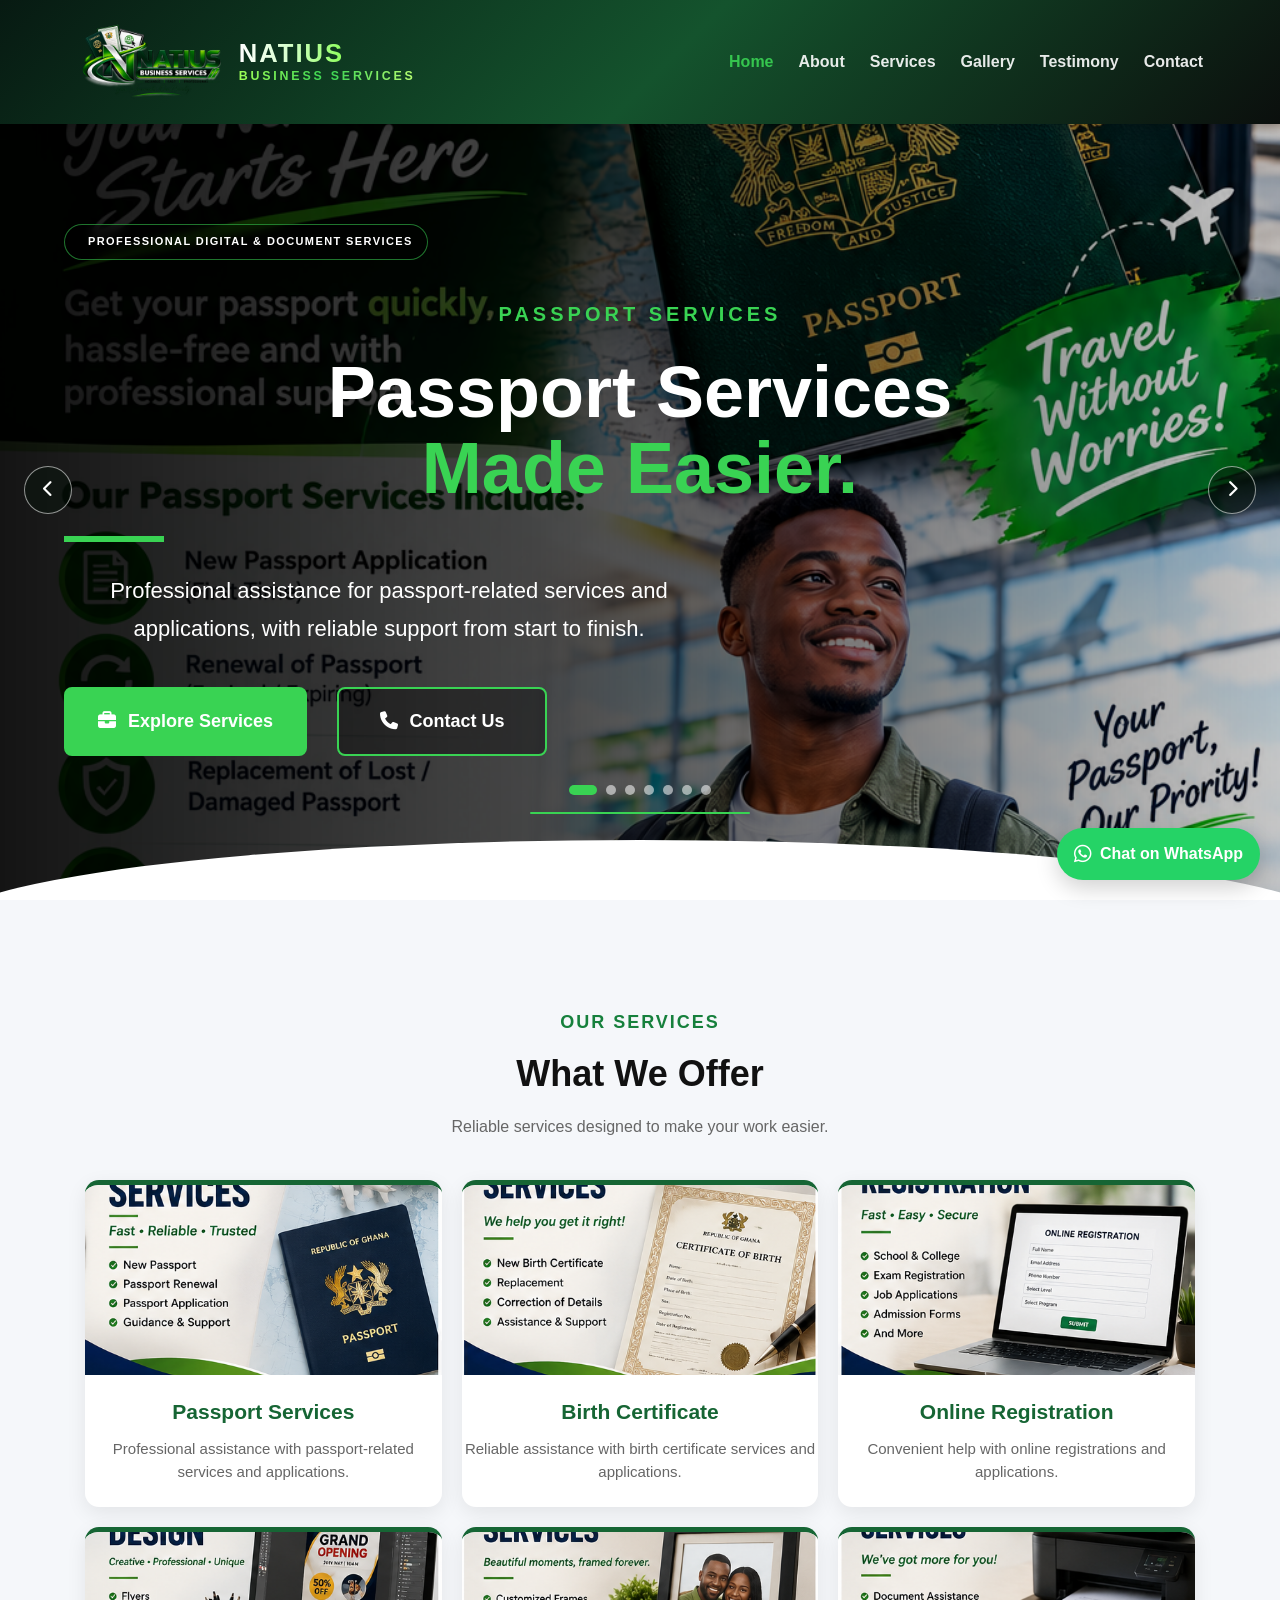
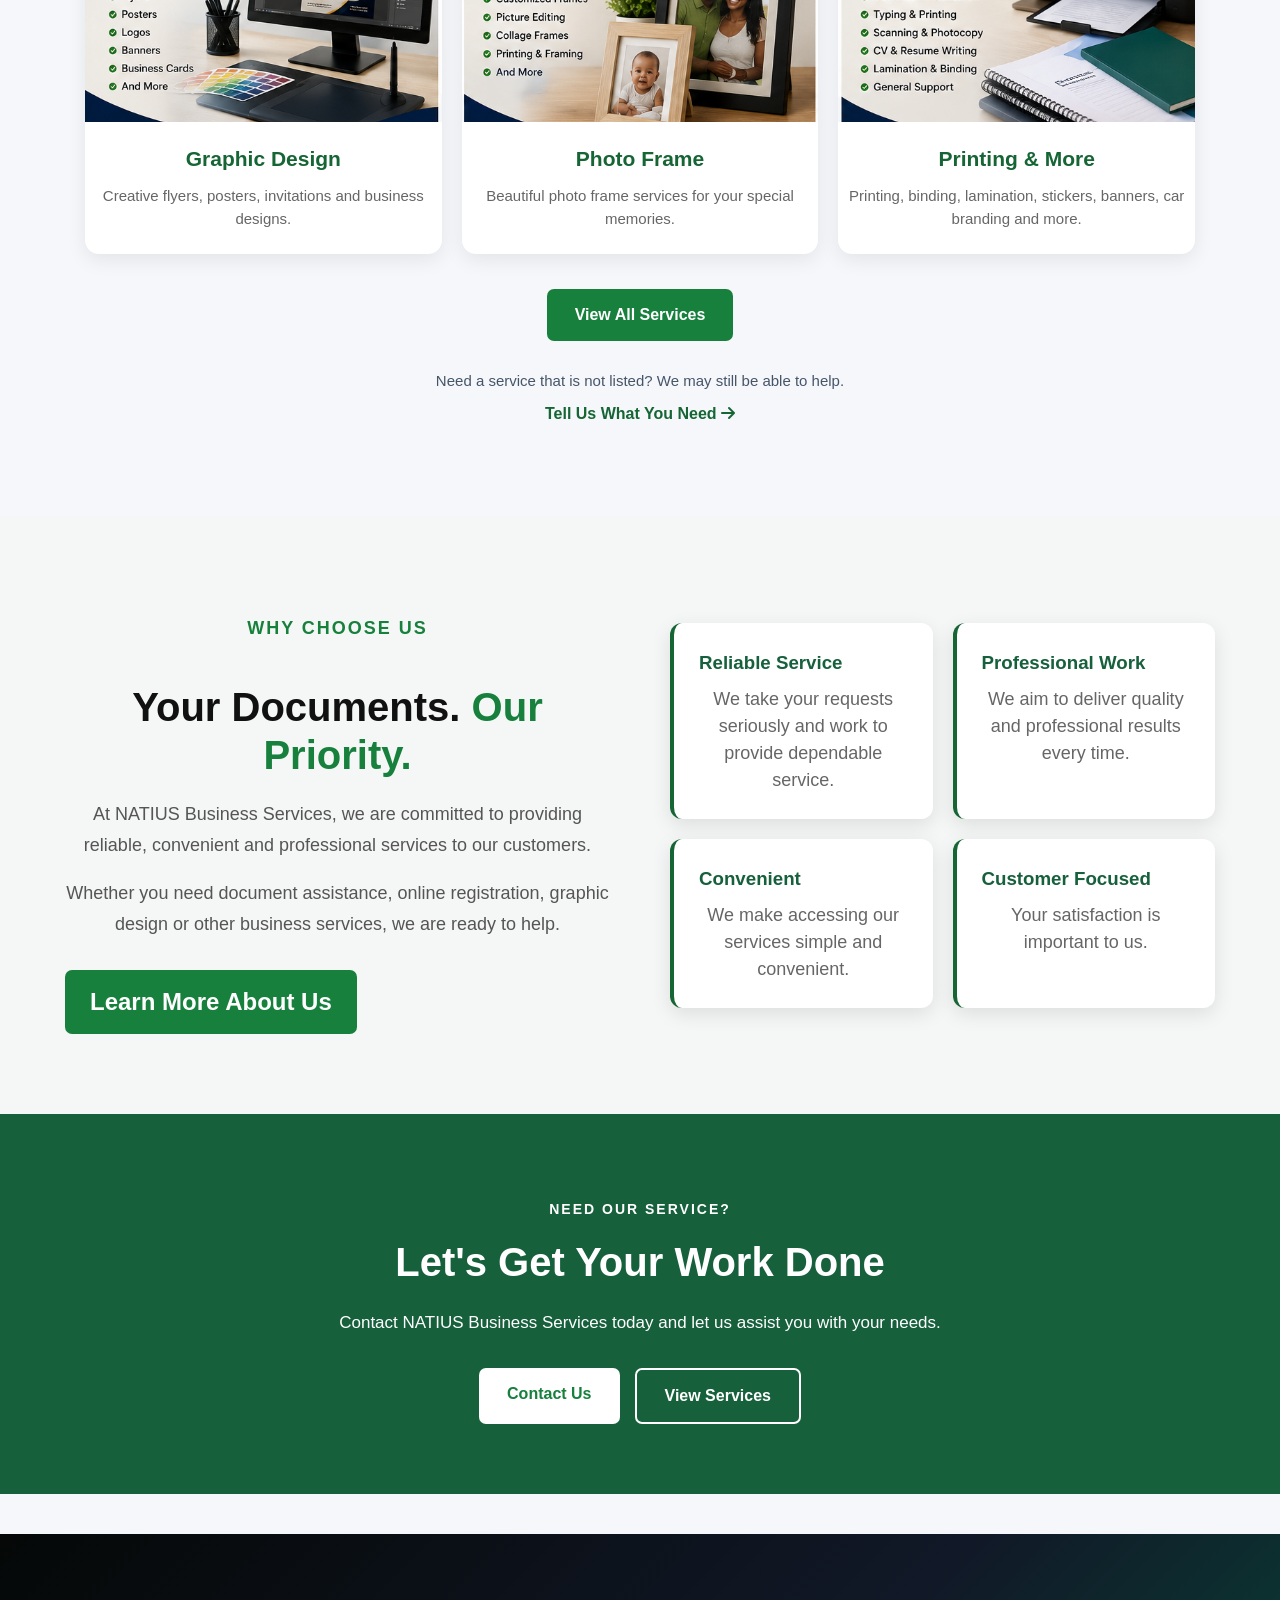
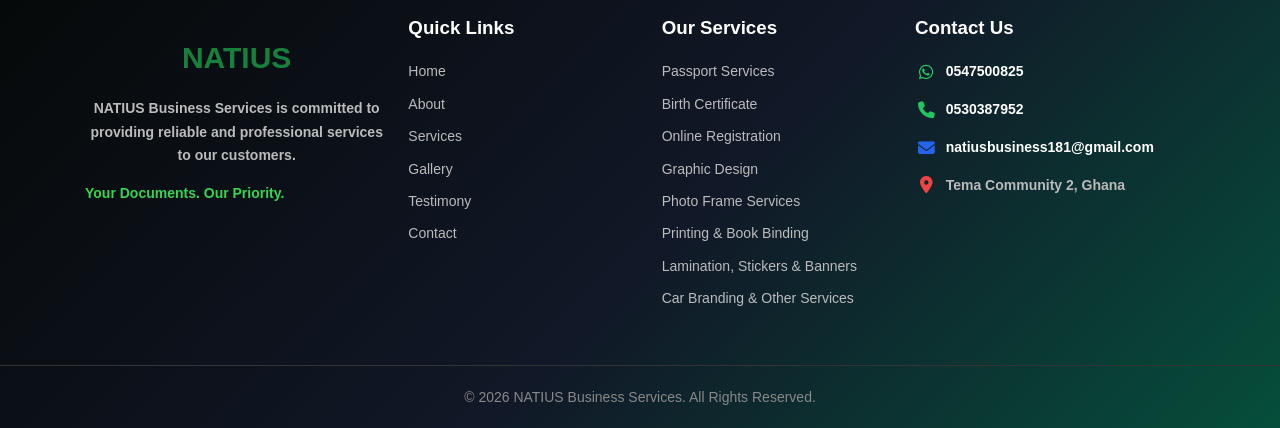
<file: index.html>
<!DOCTYPE html>
<html lang="en">
<head>
    <meta charset="UTF-8">
    <meta name="viewport" content="width=device-width, initial-scale=1.0">
    <title>NATIUS Business Services | Your Documents. Our Priority.</title>

    <meta name="viewport" content="width=device-width, initial-scale=1.0">
    <meta name="description" content="Professional passport, birth certificate, online registration, graphic design, printing and business services in Tema, Ghana.">
    <meta name="theme-color" content="#166534">
    <meta name="robots" content="index, follow">
    <link rel="icon" type="image/png" href="images/natius-logo.png">
    <link rel="apple-touch-icon" href="images/natius-logo.png">
    <meta property="og:type" content="website">
    <meta property="og:title" content="NATIUS Business Services | Your Documents. Our Priority.">
    <meta property="og:description" content="Professional passport, birth certificate, online registration, graphic design, printing and business services in Tema, Ghana.">
    <meta property="og:image" content="images/natius-logo.png">
    <meta name="twitter:card" content="summary">
    <meta name="twitter:title" content="NATIUS Business Services | Your Documents. Our Priority.">
    <meta name="twitter:description" content="Professional passport, birth certificate, online registration, graphic design, printing and business services in Tema, Ghana.">
    <link rel="stylesheet" href="style.css">
    <link rel="stylesheet" href="https://cdnjs.cloudflare.com/ajax/libs/font-awesome/6.5.1/css/all.min.css">

    <script type="application/ld+json">
    {
      "@context": "https://schema.org",
      "@type": "LocalBusiness",
      "name": "NATIUS Business Services",
      "description": "Professional document, registration, graphic design, printing and business services.",
      "telephone": "+233547500825",
      "email": "natiusbusiness181@gmail.com",
      "address": {"@type": "PostalAddress", "addressLocality": "Tema", "addressCountry": "GH"}
    }
    </script>
</head>
<body>
    <a class="skip-link" href="#main-content">Skip to content</a>
    <header>
        <nav class="navbar">
            <div class="logo">
                <img src="images/natius-logo.png" alt="NATIUS Business Services">
                <span class="brand-name">
                    <span class="brand-main">NATIUS</span>
                    <span class="brand-sub">BUSINESS SERVICES</span>
                </span>
            </div>
            <button class="menu-toggle" aria-label="Toggle menu" aria-expanded="false">
                <span></span>
                <span></span>
                <span></span>
            </button>
            <ul class="nav-links">
                <li><a href="index.html" class="active">Home</a></li>
                <li><a href="about.html">About</a></li>
                <li><a href="services.html">Services</a></li>
                <li><a href="gallery.html">Gallery</a></li>
                <li><a href="testimony.html">Testimony</a></li>
                <li><a href="contact.html">Contact</a></li>
            </ul>
        </nav>
    </header>

    <!-- HERO CAROUSEL -->
    <section class="hero hero-carousel" id="home" aria-label="NATIUS Business Services highlights">
        
        <div class="hero-slides" aria-hidden="true">
            <div class="hero-slide active" data-small="PASSPORT SERVICES" data-title="Passport Services" data-highlight="Made Easier." data-description="Professional assistance for passport-related services and applications, with reliable support from start to finish." data-primary="Explore Services" data-primary-href="services.html" style="background-image: url('images/hero-passport.png');">

            </div>
            <div class="hero-slide" data-small="BIRTH CERTIFICATE" data-title="Birth Certificate" data-highlight="Professional Support." data-description="Get dependable assistance with birth certificate services and applications, handled with care and convenience." data-primary="Explore Services" data-primary-href="services.html" style="background-image: url('images/hero-birth-cert.png');">

            </div>
            <div class="hero-slide" data-small="GRAPHIC DESIGN" data-title="Creative Design" data-highlight="That Stands Out." data-description="Professional flyers, posters, invitations and other creative designs made to give your business a stronger presence." data-primary="View Services" data-primary-href="services.html" style="background-image: url('images/hero-graphic-design.png');">
                
            </div>
            <div class="hero-slide" data-small="ONLINE REGISTRATION" data-title="Online Registration" data-highlight="Simple. Reliable." data-description="Convenient assistance with online registrations and applications, helping you get things done with less stress." data-primary="Get Assistance" data-primary-href="contact.html" style="background-image: url('images/hero-online-registration.png');">

            </div>
            <div class="hero-slide" data-small="PHOTO FRAME SERVICES" data-title="Photo Frame Services" data-highlight="Memories Made Special." data-description="Turn your favourite photographs into beautiful, professionally presented photo frames for yourself or someone special." data-primary="View Services" data-primary-href="services.html" style="background-image: url('images/hero-frames.jpg');">

            </div>
            <div class="hero-slide" data-small="OTHER BUSINESS SERVICES" data-title="More Business Services" data-highlight="One Trusted Centre." data-description="Printing, typing, scanning, lamination, binding and other practical business and document support services." data-primary="View Services" data-primary-href="services.html" style="background-image: url('images/hero-other-services.jpg');">

            </div>
            <div class="hero-slide hero-web-slide" data-small="WEBSITE DEVELOPMENT" data-title="Professional Websites" data-highlight="Built for Your Business." data-description="Modern websites for small businesses, larger organisations, schools, churches and personal brands — including website updates and maintenance." data-primary="Build Your Website" data-primary-href="contact.html">
                <div class="web-preview" aria-hidden="true"><div class="web-browser-bar"><span></span><span></span><span></span></div><div class="web-browser-content"><div class="web-browser-nav"></div><div class="web-browser-hero"></div><div class="web-browser-cards"><i></i><i></i><i></i></div></div></div>
            </div>          
            
        </div>
        <div class="hero-overlay"></div>
        <div class="hero-content">
            <div class="hero-service-badge"><i class="fas fa-sparkles"></i><span>PROFESSIONAL DIGITAL &amp; DOCUMENT SERVICES</span></div>
            <p class="hero-small-text">PASSPORT SERVICES</p>
            <h1>Passport Services<br><span>Made Easier.</span></h1>
            <div class="hero-line"></div>
            <p class="hero-description">Professional assistance for passport-related services and applications, with reliable support from start to finish.</p>
            <div class="hero-buttons">
                <a href="services.html" class="hero-btn primary-btn"><i class="fas fa-briefcase"></i> <span class="hero-primary-label">Explore Services</span></a>
                <a href="contact.html" class="hero-btn secondary-btn"><i class="fas fa-phone"></i> Contact Us</a>
            </div>
        </div>
        <div class="hero-navigation" aria-label="Slideshow navigation">
            <button class="hero-nav-button hero-nav-prev" type="button" aria-label="Show previous slide">
                <i class="fas fa-chevron-left" aria-hidden="true"></i>
            </button>
            <button class="hero-nav-button hero-nav-next" type="button" aria-label="Show next slide">
                <i class="fas fa-chevron-right" aria-hidden="true"></i>
            </button>
        </div>
        <div class="hero-dots" aria-label="Hero image controls">
            <button class="hero-dot active" type="button" aria-label="Show slide 1"></button>
            <button class="hero-dot" type="button" aria-label="Show slide 2"></button>
            <button class="hero-dot" type="button" aria-label="Show slide 3"></button>
            <button class="hero-dot" type="button" aria-label="Show slide 4"></button>
            <button class="hero-dot" type="button" aria-label="Show slide 5"></button>
            <button class="hero-dot" type="button" aria-label="Show slide 6"></button>
            <button class="hero-dot" type="button" aria-label="Show slide 7"></button>
        </div>
        <div class="hero-progress" aria-hidden="true"><span></span></div>
    </section>

    <section class="services-preview">
        <div class="section-heading">
            <p>OUR SERVICES</p>
            <h2>What We Offer</h2>
            <span>
                Reliable services designed to make your work easier.
            </span>
        </div>
        <div class="service-cards">
            <div class="service-card">
                <img src="images/passport-services.png" alt="Passport Services" loading="lazy" decoding="async">
                <h3>Passport Services</h3>
                <p>Professional assistance with passport-related services and applications.</p>
            </div>
            <div class="service-card">
                <img src="images/birth-certificate-services.png" alt="Birth Certificate Services" loading="lazy" decoding="async">
                <h3>Birth Certificate</h3>
                <p>Reliable assistance with birth certificate services and applications.</p>
            </div>
            <div class="service-card">
                <img src="images/online_registration.png" alt="Online Registration" loading="lazy" decoding="async">
                <h3>Online Registration</h3>
                <p>Convenient help with online registrations and applications.</p>
            </div>
            <div class="service-card">
                <img src="images/graphics-design.png" alt="Graphic Design" loading="lazy" decoding="async">
                <h3>Graphic Design</h3>
                <p>Creative flyers, posters, invitations and business designs.</p>
            </div>
            <div class="service-card">
                <img src="images/photo-frame-services.png" alt="Photo Frame Services" loading="lazy" decoding="async">
                <h3>Photo Frame</h3>
                <p>Beautiful photo frame services for your special memories.</p>
            </div>
            <div class="service-card">
                <img src="images/other-business-services.png" alt="Printing and Other Business Services" loading="lazy" decoding="async">
                <h3>Printing &amp; More</h3>
                <p>Printing, binding, lamination, stickers, banners, car branding and more.</p>
            </div>
        </div>
        <div class="services-button">
            <a href="services.html">View All Services</a>
        </div>
        <div class="home-service-note">
            <p>Need a service that is not listed? We may still be able to help.</p>
            <a href="contact.html" class="text-link">Tell Us What You Need <i class="fas fa-arrow-right"></i></a>
        </div>
    </section>

    <!-- WHY CHOOSE US -->
    <section class="why-us">
        <div class="why-us-content">
            <div class="why-us-text">
                <p class="section-label">WHY CHOOSE US</p>
                <h2>
                    Your Documents.
                    <span>Our Priority.</span>
                </h2>
                <p>
                    At NATIUS Business Services, we are committed to providing reliable, convenient and professional services to our customers.
                </p>
                <p>
                    Whether you need document assistance, online registration, graphic design or other business services, we are ready to help.
                </p>
                <a href="about.html" class="why-us-button">Learn More About Us</a>
            </div>
            <div class="why-us-features">
                <div class="feature-box">
                    <div>
                        <h3>Reliable Service</h3>
                        <p>We take your requests seriously and work to provide dependable service.</p>
                    </div>
                </div>
                <div class="feature-box">
                    <div>
                        <h3>Professional Work</h3>
                        <p>We aim to deliver quality and professional results every time.</p>
                    </div>
                </div>
                <div class="feature-box">
                    <div>
                        <h3>Convenient</h3>
                        <p>We make accessing our services simple and convenient.</p>
                    </div>
                </div>
                <div class="feature-box">
                    <div>
                        <h3>Customer Focused</h3>
                        <p>Your satisfaction is important to us.</p>
                    </div>
                </div>
            </div>
        </div>
    </section>

    <section class="cta">
        <div class="cta-content">
            <p>NEED OUR SERVICE?</p>
            <h2>Let's Get Your Work Done</h2>
            <span>
                Contact NATIUS Business Services today and let us assist you with your needs.
            </span>
            <div class="cta-buttons">
                <a href="contact.html" class="cta-primary">Contact Us</a>
                <a href="services.html" class="cta-secondary">View Services</a>
            </div>
        </div>
    </section>

    <script>
    document.addEventListener("DOMContentLoaded", function () {
        const slides = document.querySelectorAll(".hero-slide");
        const dots = document.querySelectorAll(".hero-dot");
        const smallText = document.querySelector(".hero-small-text");
        const heading = document.querySelector(".hero h1");
        const description = document.querySelector(".hero-description");
        const primaryButton = document.querySelector(".primary-btn");
        const primaryLabel = document.querySelector(".hero-primary-label");
        const progress = document.querySelector(".hero-progress span");
        const previousButton = document.querySelector(".hero-nav-prev");
        const nextButton = document.querySelector(".hero-nav-next");
        if (!slides.length) return;
        let current = 0;
        let timer;
        const interval = 6000;

        function restartProgress() {
            if (!progress) return;
            progress.style.animation = "none";
            void progress.offsetWidth;
            progress.style.animation = `heroProgress ${interval}ms linear`;
        }

        function showSlide(index) {
            current = (index + slides.length) % slides.length;
            const slide = slides[current];
            slides.forEach((item, i) => item.classList.toggle("active", i === current));
            dots.forEach((dot, i) => {
                dot.classList.toggle("active", i === current);
                dot.setAttribute("aria-current", i === current ? "true" : "false");
            });
            if (smallText) smallText.textContent = slide.dataset.small || "NATIUS BUSINESS SERVICES";
            if (heading) heading.innerHTML = `${slide.dataset.title || "NATIUS Business Services"}<br><span>${slide.dataset.highlight || "Our Priority."}</span>`;
            if (description) description.textContent = slide.dataset.description || "Reliable and professional assistance for your business needs.";
            if (primaryButton) primaryButton.href = slide.dataset.primaryHref || "services.html";
            if (primaryLabel) primaryLabel.textContent = slide.dataset.primary || "Explore Services";
            restartProgress();
        }

        function startCarousel() {
            clearInterval(timer);
            timer = setInterval(() => showSlide(current + 1), interval);
        }

        dots.forEach((dot, i) => {
            dot.addEventListener("click", () => {
                showSlide(i);
                startCarousel();
            });
        });

        previousButton?.addEventListener("click", () => {
            showSlide(current - 1);
            startCarousel();
        });

        nextButton?.addEventListener("click", () => {
            showSlide(current + 1);
            startCarousel();
        });

        showSlide(0);
        startCarousel();
    });
    </script>

    <a class="floating-whatsapp" href="https://wa.me/233547500825" target="_blank" rel="noopener" aria-label="Chat with NATIUS Business Services on WhatsApp">
        <i class="fab fa-whatsapp"></i><span>Chat on WhatsApp</span>
    </a>

    <!-- FOOTER -->
    <footer class="footer">
        <div class="footer-container">
            <div class="footer-column">
                <h2>NATIUS</h2>
                <p>
                    NATIUS Business Services is committed to
                    providing reliable and professional services
                    to our customers.
                </p>
                <p class="footer-tagline">
                    Your Documents. Our Priority.
                </p>
            </div>
            <div class="footer-column">
                <h3>Quick Links</h3>
                <ul>
                    <li><a href="index.html">Home</a></li>
                    <li><a href="about.html">About</a></li>
                    <li><a href="services.html">Services</a></li>
                    <li><a href="gallery.html">Gallery</a></li>
                    <li><a href="testimony.html">Testimony</a></li>
                    <li><a href="contact.html">Contact</a></li>
                </ul>
            </div>
            <div class="footer-column">
                <h3>Our Services</h3>
                <ul>
                    <li>Passport Services</li>
                    <li>Birth Certificate</li>
                    <li>Online Registration</li>
                    <li>Graphic Design</li>
                    <li>Photo Frame Services</li>
                    <li>Printing &amp; Book Binding</li>
                    <li>Lamination, Stickers &amp; Banners</li>
                    <li>Car Branding &amp; Other Services</li>
                </ul>
            </div>
            <div class="footer-column">
                <h3>Contact Us</h3>
                <p><i class="fa-brands fa-whatsapp footer-contact-icon whatsapp-icon"></i> <a href="https://wa.me/233547500825" target="_blank" rel="noopener">0547500825</a></p>
                <p><i class="fa-solid fa-phone footer-contact-icon phone-icon"></i> <a href="tel:+233530387952">0530387952</a></p>
                <p><i class="fa-solid fa-envelope footer-contact-icon email-icon"></i> <a href="mailto:natiusbusiness181@gmail.com">natiusbusiness181@gmail.com</a></p>
                <p><i class="fa-solid fa-location-dot footer-contact-icon location-icon"></i> Tema Community 2, Ghana</p>
            </div>
        </div>
        <div class="footer-bottom">
            <p>© 2026 NATIUS Business Services. All Rights Reserved.</p>
        </div>
    </footer>
<script>
document.addEventListener("DOMContentLoaded", function() {
    const toggle = document.querySelector(".menu-toggle");
    const navLinks = document.querySelector(".nav-links");
    if (toggle && navLinks) {
        toggle.addEventListener("click", function() {
            const isOpen = navLinks.classList.toggle("active");
            toggle.classList.toggle("active");
            toggle.setAttribute("aria-expanded", isOpen);
            document.body.classList.toggle("menu-open", isOpen);
        });
        // Close menu when a link is clicked (mobile)
        navLinks.querySelectorAll("a").forEach(function(link) {
            link.addEventListener("click", function() {
                navLinks.classList.remove("active");
                toggle.classList.remove("active");
                toggle.setAttribute("aria-expanded", "false");
                document.body.classList.remove("menu-open");
            });
        });
        // Close on resize to desktop
        window.addEventListener("resize", function() {
            if (window.innerWidth > 768) {
                navLinks.classList.remove("active");
                toggle.classList.remove("active");
                toggle.setAttribute("aria-expanded", "false");
                document.body.classList.remove("menu-open");
            }
        });
    }
});
</script>
</body>
</html>
</file>
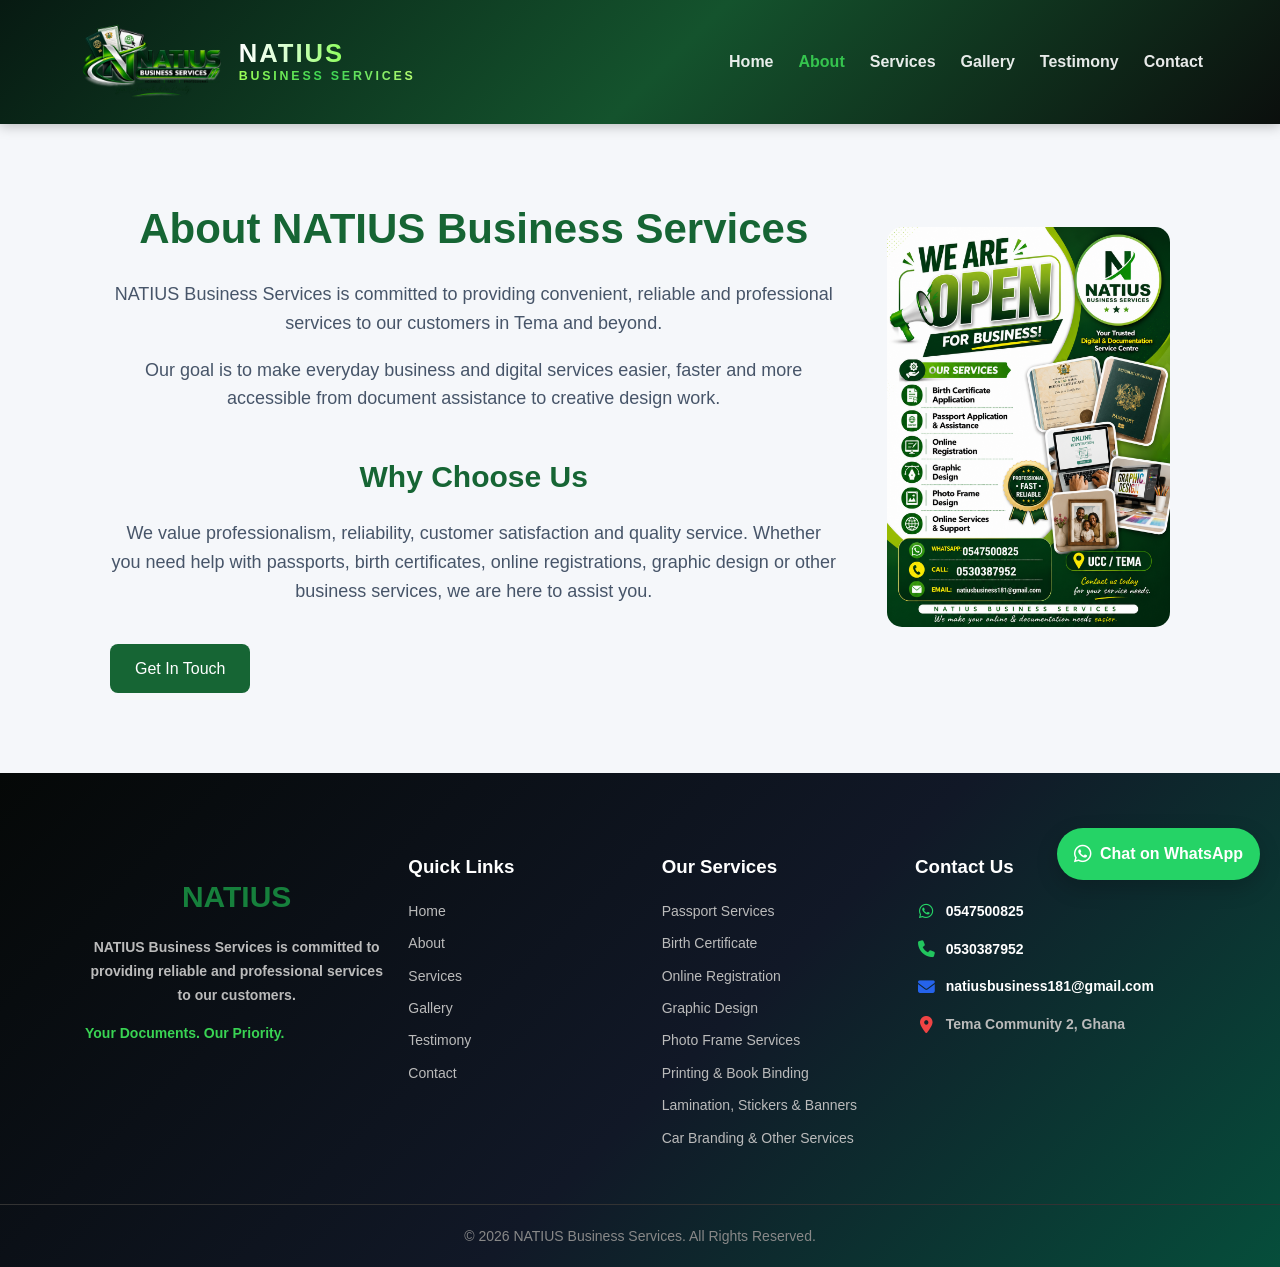
<file: about.html>
<!DOCTYPE html>
<html lang="en">
<head>
    <meta charset="UTF-8">
    <meta name="viewport" content="width=device-width, initial-scale=1.0">
    <title>About NATIUS Business Services | Tema, Ghana</title>

    <meta name="description" content="Learn more about NATIUS Business Services and our commitment to reliable, convenient and professional customer service.">
    <meta name="theme-color" content="#166534">
    <meta name="robots" content="index, follow">
    <link rel="icon" type="image/png" href="images/natius-logo.png">
    <link rel="apple-touch-icon" href="images/natius-logo.png">
    <meta property="og:type" content="website">
    <meta property="og:title" content="About NATIUS Business Services | Tema, Ghana">
    <meta property="og:description" content="Learn more about NATIUS Business Services and our commitment to reliable, convenient and professional customer service.">
    <meta property="og:image" content="images/natius-logo.png">
    <meta name="twitter:card" content="summary">
    <meta name="twitter:title" content="About NATIUS Business Services | Tema, Ghana">
    <meta name="twitter:description" content="Learn more about NATIUS Business Services and our commitment to reliable, convenient and professional customer service.">
    <link rel="stylesheet" href="style.css">
    <link rel="stylesheet" href="https://cdnjs.cloudflare.com/ajax/libs/font-awesome/6.5.1/css/all.min.css">
</head>
<body>
    <a class="skip-link" href="#main-content">Skip to content</a>
    <header>
        <nav class="navbar">
            <div class="logo">
                <img src="images/natius-logo.png" alt="NATIUS Business Services">
                <span class="brand-name">
                    <span class="brand-main">NATIUS</span>
                    <span class="brand-sub">BUSINESS SERVICES</span>
                </span>
            </div>
            <button class="menu-toggle" aria-label="Toggle menu" aria-expanded="false">
                <span></span>
                <span></span>
                <span></span>
            </button>
            <ul class="nav-links">
                <li><a href="index.html">Home</a></li>
                <li><a href="about.html" class="active">About</a></li>
                <li><a href="services.html">Services</a></li>
                <li><a href="gallery.html">Gallery</a></li>
                <li><a href="testimony.html">Testimony</a></li>
                <li><a href="contact.html">Contact</a></li>
            </ul>
        </nav>
    </header>

    <main id="main-content">
        <section class="about">
            <div class="about-content">
                <div class="about-text">
                    <h1>About NATIUS Business Services</h1>
                    <p>NATIUS Business Services is committed to providing convenient, reliable and professional services to our customers in Tema and beyond.</p>
                    <p>Our goal is to make everyday business and digital services easier, faster and more accessible from document assistance to creative design work.</p>
                    <h2>Why Choose Us</h2>
                    <p>We value professionalism, reliability, customer satisfaction and quality service. Whether you need help with passports, birth certificates, online registrations, graphic design or other business services, we are here to assist you.</p>
                    <a href="contact.html" class="learn-more" style="margin-top: 20px;">Get In Touch</a>
                </div>
                <div class="about-image">
                    <img src="images/about.png" alt="NATIUS Business Services" loading="lazy" decoding="async">
                </div>
            </div>
        </section>
    </main>

    <a class="floating-whatsapp" href="https://wa.me/233547500825" target="_blank" rel="noopener" aria-label="Chat with NATIUS Business Services on WhatsApp">
        <i class="fab fa-whatsapp"></i><span>Chat on WhatsApp</span>
    </a>

    <!-- FOOTER -->
    <footer class="footer">
        <div class="footer-container">
            <div class="footer-column">
                <h2>NATIUS</h2>
                <p>
                    NATIUS Business Services is committed to
                    providing reliable and professional services
                    to our customers.
                </p>
                <p class="footer-tagline">
                    Your Documents. Our Priority.
                </p>
            </div>
            <div class="footer-column">
                <h3>Quick Links</h3>
                <ul>
                    <li><a href="index.html">Home</a></li>
                    <li><a href="about.html">About</a></li>
                    <li><a href="services.html">Services</a></li>
                    <li><a href="gallery.html">Gallery</a></li>
                    <li><a href="testimony.html">Testimony</a></li>
                    <li><a href="contact.html">Contact</a></li>
                </ul>
            </div>
            <div class="footer-column">
                <h3>Our Services</h3>
                <ul>
                    <li>Passport Services</li>
                    <li>Birth Certificate</li>
                    <li>Online Registration</li>
                    <li>Graphic Design</li>
                    <li>Photo Frame Services</li>
                    <li>Printing &amp; Book Binding</li>
                    <li>Lamination, Stickers &amp; Banners</li>
                    <li>Car Branding &amp; Other Services</li>
                </ul>
            </div>
            <div class="footer-column">
                <h3>Contact Us</h3>
                <p><i class="fa-brands fa-whatsapp footer-contact-icon whatsapp-icon"></i> <a href="https://wa.me/233547500825" target="_blank" rel="noopener">0547500825</a></p>
                <p><i class="fa-solid fa-phone footer-contact-icon phone-icon"></i> <a href="tel:+233530387952">0530387952</a></p>
                <p><i class="fa-solid fa-envelope footer-contact-icon email-icon"></i> <a href="mailto:natiusbusiness181@gmail.com">natiusbusiness181@gmail.com</a></p>
                <p><i class="fa-solid fa-location-dot footer-contact-icon location-icon"></i> Tema Community 2, Ghana</p>
            </div>
        </div>
        <div class="footer-bottom">
            <p>© 2026 NATIUS Business Services. All Rights Reserved.</p>
        </div>
    </footer>
<script>
document.addEventListener("DOMContentLoaded", function() {
    const toggle = document.querySelector(".menu-toggle");
    const navLinks = document.querySelector(".nav-links");
    if (toggle && navLinks) {
        toggle.addEventListener("click", function() {
            const isOpen = navLinks.classList.toggle("active");
            toggle.classList.toggle("active");
            toggle.setAttribute("aria-expanded", isOpen);
            document.body.classList.toggle("menu-open", isOpen);
        });
        // Close menu when a link is clicked (mobile)
        navLinks.querySelectorAll("a").forEach(function(link) {
            link.addEventListener("click", function() {
                navLinks.classList.remove("active");
                toggle.classList.remove("active");
                toggle.setAttribute("aria-expanded", "false");
                document.body.classList.remove("menu-open");
            });
        });
        // Close on resize to desktop
        window.addEventListener("resize", function() {
            if (window.innerWidth > 768) {
                navLinks.classList.remove("active");
                toggle.classList.remove("active");
                toggle.setAttribute("aria-expanded", "false");
                document.body.classList.remove("menu-open");
            }
        });
    }
});
</script>
</body>
</html>
</file>
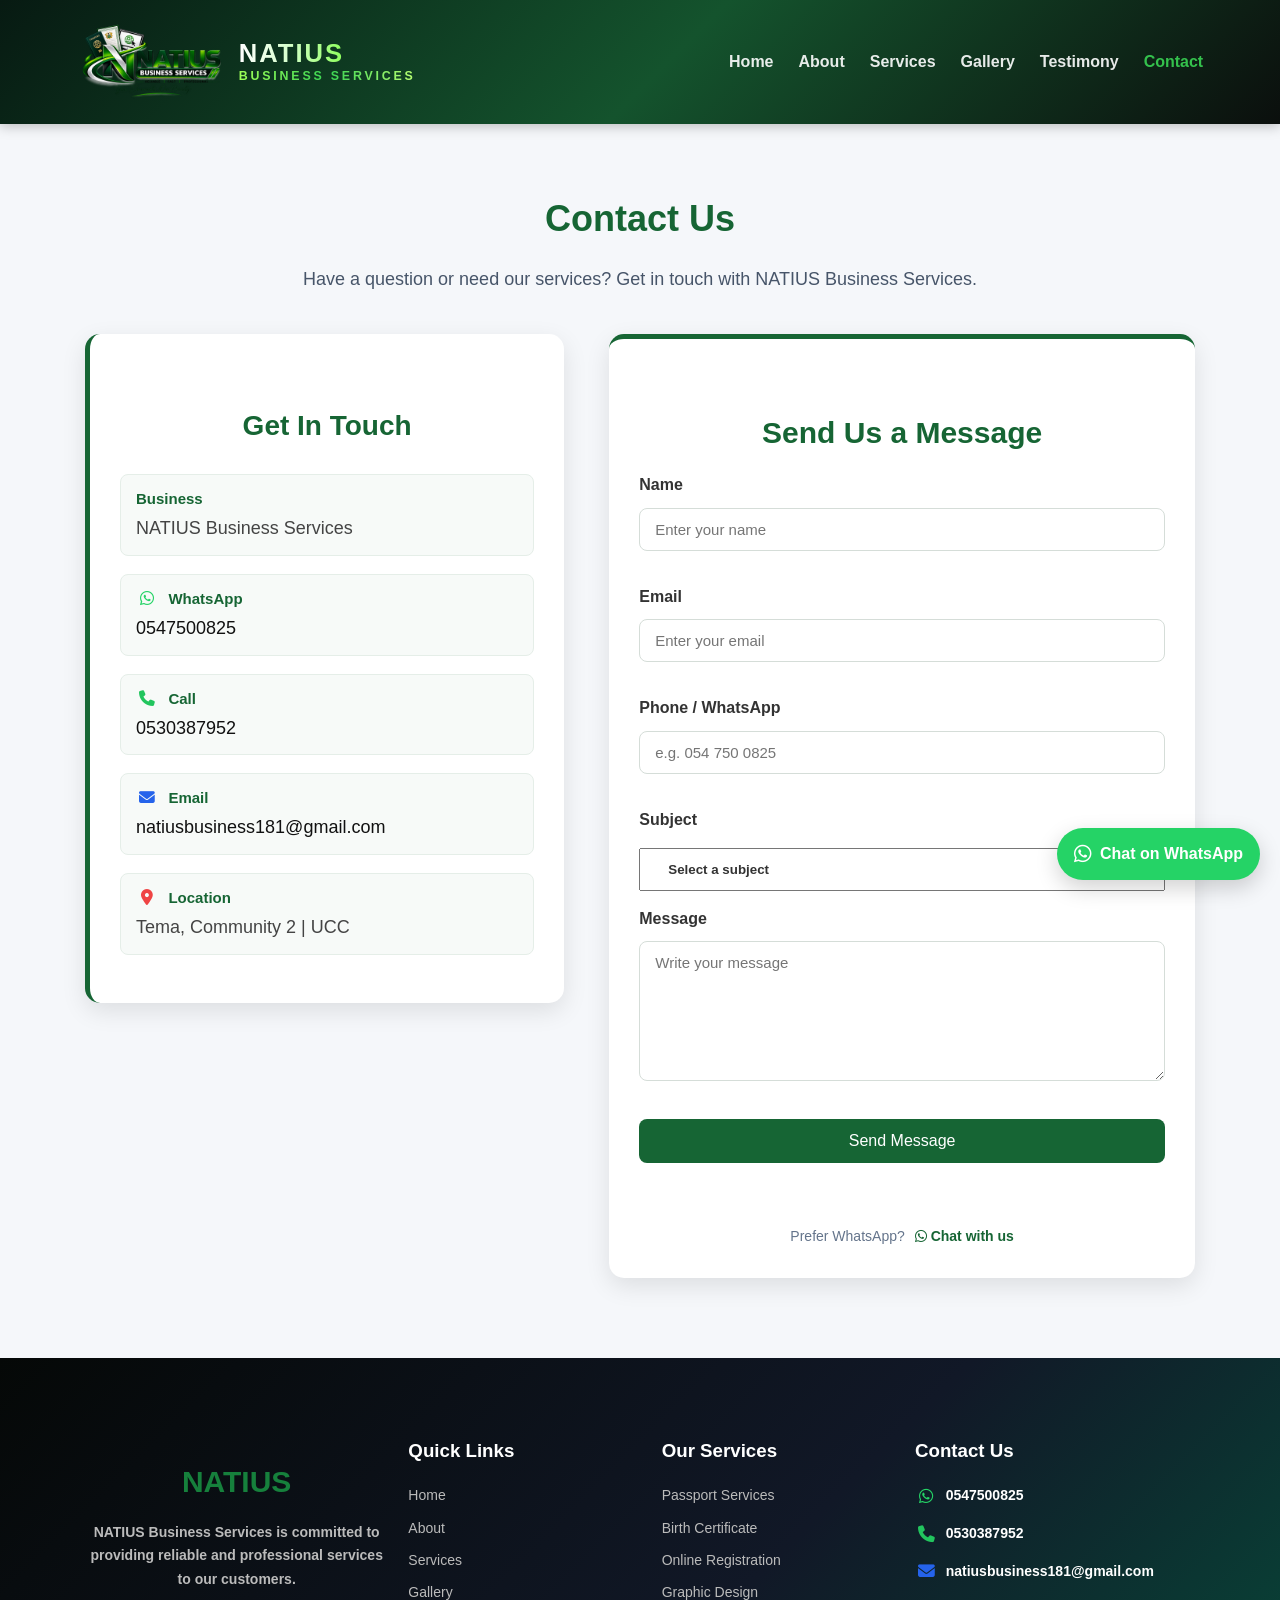
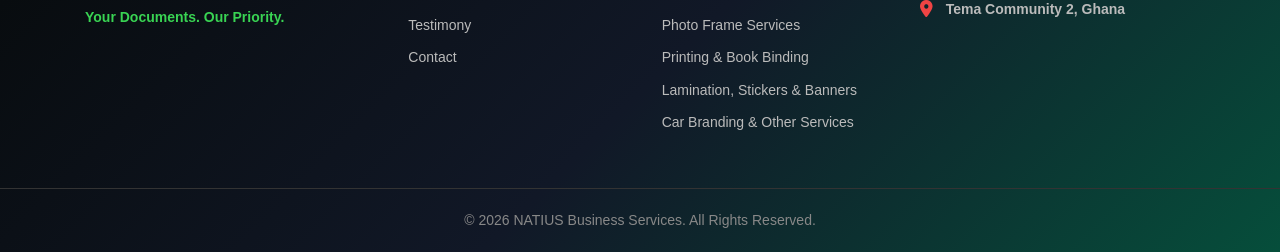
<file: contact.html>
<!DOCTYPE html>
<html lang="en">
<head>
    <meta charset="UTF-8">
    <meta name="viewport" content="width=device-width, initial-scale=1.0">
    <title>Contact NATIUS Business Services | Tema, Ghana</title>

    <meta name="description" content="Contact NATIUS Business Services for passport, birth certificate, registration, graphic design, photo frame, printing and other services.">
    <meta name="theme-color" content="#166534">
    <meta name="robots" content="index, follow">
    <link rel="icon" type="image/png" href="images/natius-logo.png">
    <link rel="apple-touch-icon" href="images/natius-logo.png">
    <meta property="og:type" content="website">
    <meta property="og:title" content="Contact NATIUS Business Services | Tema, Ghana">
    <meta property="og:description" content="Contact NATIUS Business Services for passport, birth certificate, registration, graphic design, photo frame, printing and other services.">
    <meta property="og:image" content="images/natius-logo.png">
    <meta name="twitter:card" content="summary">
    <meta name="twitter:title" content="Contact NATIUS Business Services | Tema, Ghana">
    <meta name="twitter:description" content="Contact NATIUS Business Services for passport, birth certificate, registration, graphic design, photo frame, printing and other services.">
    <link rel="stylesheet" href="style.css">
    <link rel="stylesheet" href="https://cdnjs.cloudflare.com/ajax/libs/font-awesome/6.5.1/css/all.min.css">
</head>
<body>
    <a class="skip-link" href="#main-content">Skip to content</a>
    <header>
        <nav class="navbar">
            <div class="logo">
                <img src="images/natius-logo.png" alt="NATIUS Business Services">
                <span class="brand-name">
                    <span class="brand-main">NATIUS</span>
                    <span class="brand-sub">BUSINESS SERVICES</span>
                </span>
            </div>
            <button class="menu-toggle" aria-label="Toggle menu" aria-expanded="false">
                <span></span>
                <span></span>
                <span></span>
            </button>
            <ul class="nav-links">
                <li><a href="index.html">Home</a></li>
                <li><a href="about.html">About</a></li>
                <li><a href="services.html">Services</a></li>
                <li><a href="gallery.html">Gallery</a></li>
                <li><a href="testimony.html">Testimony</a></li>
                <li><a href="contact.html" class="active">Contact</a></li>
            </ul>
        </nav>
    </header>

    <main id="main-content">
        <section class="contact">
            <h1>Contact Us</h1>
            <p>Have a question or need our services? Get in touch with NATIUS Business Services.</p>
            
            <div class="contact-container">
                <div class="contact-info">
                    <h2>Get In Touch</h2>
                    <p>
                        <strong>Business</strong>
                        NATIUS Business Services
                    </p>
                    <p>
                        <strong><i class="fa-brands fa-whatsapp contact-icon whatsapp-icon"></i> WhatsApp</strong>
                        <a href="https://wa.me/233547500825">0547500825</a>
                    </p>
                    <p>
                        <strong><i class="fa-solid fa-phone contact-icon phone-icon"></i> Call</strong>
                        <a href="tel:+233530387952">0530387952</a>
                    </p>
                    <p>
                        <strong><i class="fa-solid fa-envelope contact-icon email-icon"></i> Email</strong>
                        <a href="mailto:natiusbusiness181@gmail.com">natiusbusiness181@gmail.com</a>
                    </p>
                    <p>
                        <strong><i class="fa-solid fa-location-dot contact-icon location-icon"></i> Location</strong>
                        Tema, Community 2
                        | UCC
                    </p>
                </div>
                <div class="contact-form">
                    <h2>Send Us a Message</h2>
                    <form action="https://formspree.io/f/mppzlzaq" method="POST" id="contactForm">
                        <input type="hidden" name="_subject" value="New NATIUS Business Services Website Enquiry">
                        <label for="name">Name</label>
                        <input type="text" name="name" id="name" placeholder="Enter your name" required>

                        <label for="email">Email</label>
                        <input type="email" id="email" name="email" placeholder="Enter your email" required>

                        <label for="phone">Phone / WhatsApp</label>
                        <input type="tel" id="phone" name="phone" placeholder="e.g. 054 750 0825">

                        <label for="subject">Subject</label>
                        <select id="subject" name="subject" required>
                            <option value="">Select a subject</option>
                            <option value="Passport-Services">Passport Services</option>
                            <option value="Birth-Certificate Services">Birth Certificate Services</option>
                            <option value="Online-Registration">Online Registration</option>
                            <option value="Graphic-Design">Graphic Design</option>
                            <option value="Photo-Frame Services">Photo Frame Services</option>
                            <option value="Printing">Printing</option>
                            <option value="Book-Binding">Book Binding</option>
                            <option value="Lamination-Stickers-Banners">Lamination, Stickers &amp; Banners</option>
                            <option value="Car-Branding">Car Branding</option>
                            <option value="Other-Services">Other Services</option>
                        </select>

                         <label for="message">Message</label>
                        <textarea name="message" id="message" placeholder="Write your message" required></textarea>
                        <button type="submit" id="submitButton">Send Message</button>
                        <p id="formStatus" class="form-status" role="status" aria-live="polite"></p>
                    </form>
                    <div class="contact-alternative">
                        <span>Prefer WhatsApp?</span>
                        <a href="https://wa.me/233547500825" target="_blank" rel="noopener"><i class="fab fa-whatsapp"></i> Chat with us</a>
                    </div>
                </div>
            </div>
        </section>
    </main>

    <a class="floating-whatsapp" href="https://wa.me/233547500825" target="_blank" rel="noopener" aria-label="Chat with NATIUS Business Services on WhatsApp">
        <i class="fab fa-whatsapp"></i><span>Chat on WhatsApp</span>
    </a>

    <!-- FOOTER -->
    <footer class="footer">
        <div class="footer-container">
            <div class="footer-column">
                <h2>NATIUS</h2>
                <p>
                    NATIUS Business Services is committed to
                    providing reliable and professional services
                    to our customers.
                </p>
                <p class="footer-tagline">
                    Your Documents. Our Priority.
                </p>
            </div>
            <div class="footer-column">
                <h3>Quick Links</h3>
                <ul>
                    <li><a href="index.html">Home</a></li>
                    <li><a href="about.html">About</a></li>
                    <li><a href="services.html">Services</a></li>
                    <li><a href="gallery.html">Gallery</a></li>
                    <li><a href="testimony.html">Testimony</a></li>
                    <li><a href="contact.html">Contact</a></li>
                </ul>
            </div>
            <div class="footer-column">
                <h3>Our Services</h3>
                <ul>
                    <li>Passport Services</li>
                    <li>Birth Certificate</li>
                    <li>Online Registration</li>
                    <li>Graphic Design</li>
                    <li>Photo Frame Services</li>
                    <li>Printing &amp; Book Binding</li>
                    <li>Lamination, Stickers &amp; Banners</li>
                    <li>Car Branding &amp; Other Services</li>
                </ul>
            </div>
            <div class="footer-column">
                <h3>Contact Us</h3>
                <p><i class="fa-brands fa-whatsapp footer-contact-icon whatsapp-icon"></i> <a href="https://wa.me/233547500825" target="_blank" rel="noopener">0547500825</a></p>
                <p><i class="fa-solid fa-phone footer-contact-icon phone-icon"></i> <a href="tel:+233530387952">0530387952</a></p>
                <p><i class="fa-solid fa-envelope footer-contact-icon email-icon"></i> <a href="mailto:natiusbusiness181@gmail.com">natiusbusiness181@gmail.com</a></p>
                <p><i class="fa-solid fa-location-dot footer-contact-icon location-icon"></i> Tema Community 2, Ghana</p>
            </div>
        </div>
        <div class="footer-bottom">
            <p>© 2026 NATIUS Business Services. All Rights Reserved.</p>
        </div>
    </footer>


<script>
document.addEventListener("DOMContentLoaded", function () {
    const toggle = document.querySelector(".menu-toggle");
    const navLinks = document.querySelector(".nav-links");
    if (toggle && navLinks) {
        toggle.addEventListener("click", function () {
            const isOpen = navLinks.classList.toggle("active");
            toggle.classList.toggle("active");
            toggle.setAttribute("aria-expanded", String(isOpen));
            document.body.classList.toggle("menu-open", isOpen);
        });
        navLinks.querySelectorAll("a").forEach(function (link) {
            link.addEventListener("click", function () {
                navLinks.classList.remove("active");
                toggle.classList.remove("active");
                toggle.setAttribute("aria-expanded", "false");
                document.body.classList.remove("menu-open");
            });
        });
        window.addEventListener("resize", function () {
            if (window.innerWidth > 768) {
                navLinks.classList.remove("active");
                toggle.classList.remove("active");
                toggle.setAttribute("aria-expanded", "false");
                document.body.classList.remove("menu-open");
            }
        });
    }

    const form = document.getElementById("contactForm");
    const status = document.getElementById("formStatus");
    const button = document.getElementById("submitButton");
    if (form && status && button) {
        form.addEventListener("submit", async function (event) {
            event.preventDefault();
            button.disabled = true;
            button.textContent = "Sending...";
            status.className = "form-status";
            status.textContent = "";
            try {
                const response = await fetch(form.action, {
                    method: "POST",
                    body: new FormData(form),
                    headers: { "Accept": "application/json" }
                });
                if (response.ok) {
                    form.reset();
                    status.className = "form-status success";
                    status.textContent = "Message sent successfully. Thank you for contacting NATIUS Business Services!";
                } else {
                    throw new Error("Form submission failed");
                }
            } catch (error) {
                status.className = "form-status error";
                status.textContent = "We couldn't send your message right now. Please try again or use WhatsApp.";
            } finally {
                button.disabled = false;
                button.textContent = "Send Message";
            }
        });
    }
});
</script>
</body>
</html>
</file>
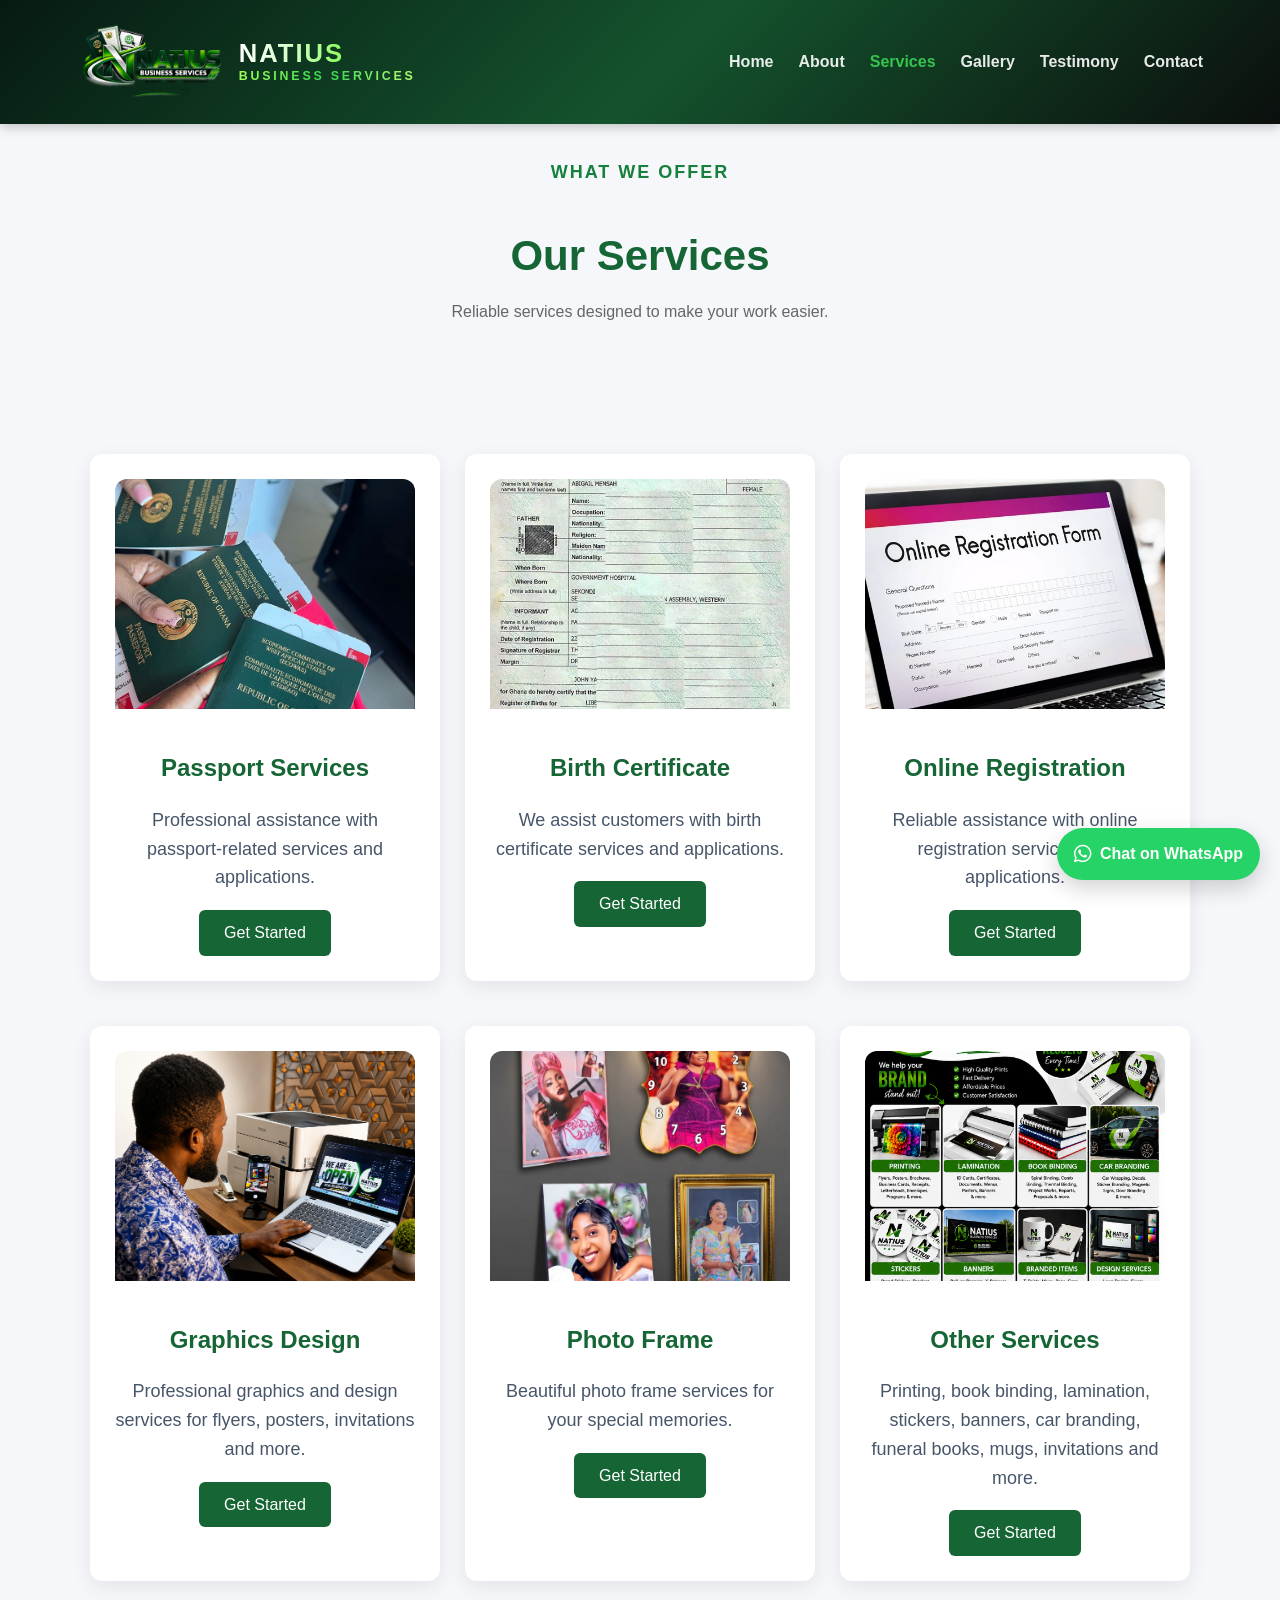
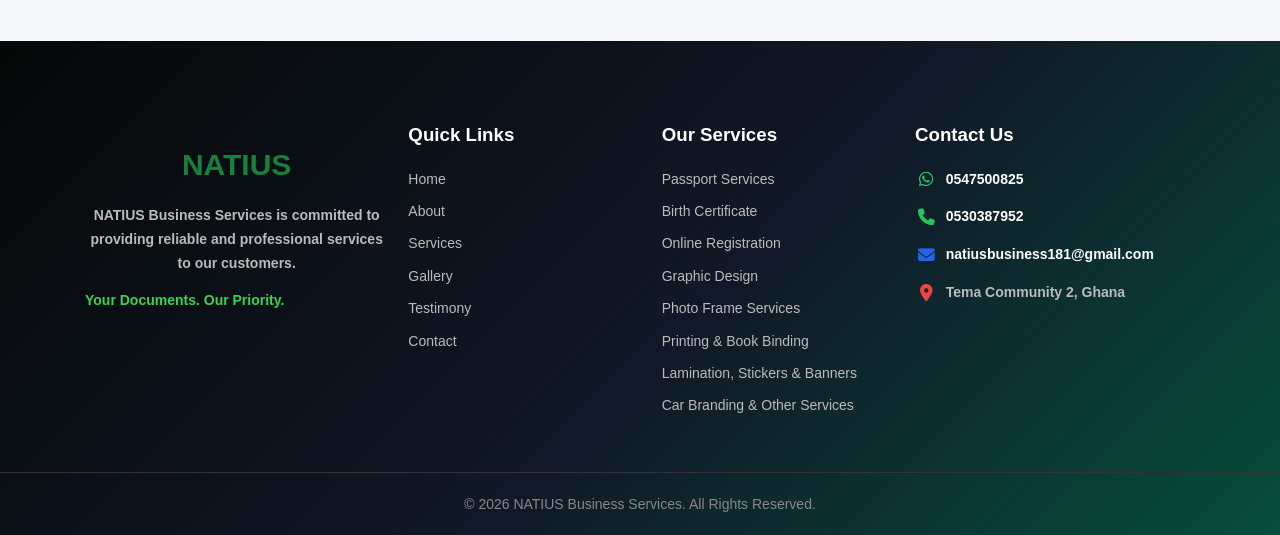
<file: services.html>
<!DOCTYPE html>
<html lang="en">
<head>
    <meta charset="UTF-8">
    <meta name="viewport" content="width=device-width, initial-scale=1.0">
    <title>Services | NATIUS Business Services</title>

    <meta name="description" content="Explore passport, birth certificate, online registration, graphic design, photo frame, printing and other business services from NATIUS Business Services.">
    <meta name="theme-color" content="#166534">
    <meta name="robots" content="index, follow">
    <link rel="icon" type="image/png" href="images/natius-logo.png">
    <link rel="apple-touch-icon" href="images/natius-logo.png">
    <meta property="og:type" content="website">
    <meta property="og:title" content="Services | NATIUS Business Services">
    <meta property="og:description" content="Explore passport, birth certificate, online registration, graphic design, photo frame, printing and other business services from NATIUS Business Services.">
    <meta property="og:image" content="images/natius-logo.png">
    <meta name="twitter:card" content="summary">
    <meta name="twitter:title" content="Services | NATIUS Business Services">
    <meta name="twitter:description" content="Explore passport, birth certificate, online registration, graphic design, photo frame, printing and other business services from NATIUS Business Services.">
    <link rel="stylesheet" href="style.css">
    <link rel="stylesheet" href="https://cdnjs.cloudflare.com/ajax/libs/font-awesome/6.5.1/css/all.min.css">
</head>
<body>
    <a class="skip-link" href="#main-content">Skip to content</a>
    <header>
        <nav class="navbar">
            <div class="logo">
                <img src="images/natius-logo.png" alt="NATIUS Business Services">
                <span class="brand-name">
                    <span class="brand-main">NATIUS</span>
                    <span class="brand-sub">BUSINESS SERVICES</span>
                </span>
            </div>
            <button class="menu-toggle" aria-label="Toggle menu" aria-expanded="false">
                <span></span>
                <span></span>
                <span></span>
            </button>
            <ul class="nav-links">
                <li><a href="index.html">Home</a></li>
                <li><a href="about.html">About</a></li>
                <li><a href="services.html" class="active">Services</a></li>
                <li><a href="gallery.html">Gallery</a></li>
                <li><a href="testimony.html">Testimony</a></li>
                <li><a href="contact.html">Contact</a></li>
            </ul>
        </nav>
    </header>

    <main id="main-content">
        <section class="services-preview" style="margin-top: 40px;">
            <div class="section-heading">
                <p>WHAT WE OFFER</p>
                <h1>Our Services</h1>
                <span>Reliable services designed to make your work easier.</span>
            </div>
        </section>

        <div class="services">
            <div class="card">
                <img src="images/passport.jpg" alt="Passport Services" loading="lazy" decoding="async">
                <h2>Passport Services</h2>
                <p>Professional assistance with passport-related services and applications.</p>
                <a href="contact.html">Get Started</a>
            </div>
            <div class="card">
                <img src="images/birth-certificate.jpg" alt="Birth Certificate Services" loading="lazy" decoding="async">
                <h2>Birth Certificate</h2>
                <p>We assist customers with birth certificate services and applications.</p>
                <a href="contact.html">Get Started</a>
            </div>
            <div class="card">
                <img src="images/online-registration.jpg" alt="Online Registration Services" loading="lazy" decoding="async">
                <h2>Online Registration</h2>
                <p>Reliable assistance with online registration services and applications.</p>
                <a href="contact.html">Get Started</a>
            </div>
            <div class="card">
                <img src="images/graphic-design1.png" alt="Graphics Design Services" loading="lazy" decoding="async">
                <h2>Graphics Design</h2>
                <p>Professional graphics and design services for flyers, posters, invitations and more.</p>
                <a href="contact.html">Get Started</a>
            </div>
            <div class="card">
                <img src="images/photo-frame2.jpg" alt="Photo Frame Services" loading="lazy" decoding="async">
                <h2>Photo Frame</h2>
                <p>Beautiful photo frame services for your special memories.</p>
                <a href="contact.html">Get Started</a>
            </div>
            <div class="card">
                <img src="images/other-services.png" alt="Other Services" loading="lazy" decoding="async">
                <h2>Other Services</h2>
                <p>Printing, book binding, lamination, stickers, banners, car branding, funeral books, mugs, invitations and more.</p>
                <a href="contact.html">Get Started</a>
            </div>
        </div>
    </main>

    <a class="floating-whatsapp" href="https://wa.me/233547500825" target="_blank" rel="noopener" aria-label="Chat with NATIUS Business Services on WhatsApp">
        <i class="fab fa-whatsapp"></i><span>Chat on WhatsApp</span>
    </a>

    <!-- FOOTER -->
    <footer class="footer">
        <div class="footer-container">
            <div class="footer-column">
                <h2>NATIUS</h2>
                <p>
                    NATIUS Business Services is committed to
                    providing reliable and professional services
                    to our customers.
                </p>
                <p class="footer-tagline">
                    Your Documents. Our Priority.
                </p>
            </div>
            <div class="footer-column">
                <h3>Quick Links</h3>
                <ul>
                    <li><a href="index.html">Home</a></li>
                    <li><a href="about.html">About</a></li>
                    <li><a href="services.html">Services</a></li>
                    <li><a href="gallery.html">Gallery</a></li>
                    <li><a href="testimony.html">Testimony</a></li>
                    <li><a href="contact.html">Contact</a></li>
                </ul>
            </div>
            <div class="footer-column">
                <h3>Our Services</h3>
                <ul>
                    <li>Passport Services</li>
                    <li>Birth Certificate</li>
                    <li>Online Registration</li>
                    <li>Graphic Design</li>
                    <li>Photo Frame Services</li>
                    <li>Printing &amp; Book Binding</li>
                    <li>Lamination, Stickers &amp; Banners</li>
                    <li>Car Branding &amp; Other Services</li>
                </ul>
            </div>
            <div class="footer-column">
                <h3>Contact Us</h3>
                <p><i class="fa-brands fa-whatsapp footer-contact-icon whatsapp-icon"></i> <a href="https://wa.me/233547500825" target="_blank" rel="noopener">0547500825</a></p>
                <p><i class="fa-solid fa-phone footer-contact-icon phone-icon"></i> <a href="tel:+233530387952">0530387952</a></p>
                <p><i class="fa-solid fa-envelope footer-contact-icon email-icon"></i> <a href="mailto:natiusbusiness181@gmail.com">natiusbusiness181@gmail.com</a></p>
                <p><i class="fa-solid fa-location-dot footer-contact-icon location-icon"></i> Tema Community 2, Ghana</p>
            </div>
        </div>
        <div class="footer-bottom">
            <p>© 2026 NATIUS Business Services. All Rights Reserved.</p>
        </div>
    </footer>
<script>
document.addEventListener("DOMContentLoaded", function() {
    const toggle = document.querySelector(".menu-toggle");
    const navLinks = document.querySelector(".nav-links");
    if (toggle && navLinks) {
        toggle.addEventListener("click", function() {
            const isOpen = navLinks.classList.toggle("active");
            toggle.classList.toggle("active");
            toggle.setAttribute("aria-expanded", isOpen);
            document.body.classList.toggle("menu-open", isOpen);
        });
        // Close menu when a link is clicked (mobile)
        navLinks.querySelectorAll("a").forEach(function(link) {
            link.addEventListener("click", function() {
                navLinks.classList.remove("active");
                toggle.classList.remove("active");
                toggle.setAttribute("aria-expanded", "false");
                document.body.classList.remove("menu-open");
            });
        });
        // Close on resize to desktop
        window.addEventListener("resize", function() {
            if (window.innerWidth > 768) {
                navLinks.classList.remove("active");
                toggle.classList.remove("active");
                toggle.setAttribute("aria-expanded", "false");
                document.body.classList.remove("menu-open");
            }
        });
    }
});
</script>
</body>
</html>
</file>
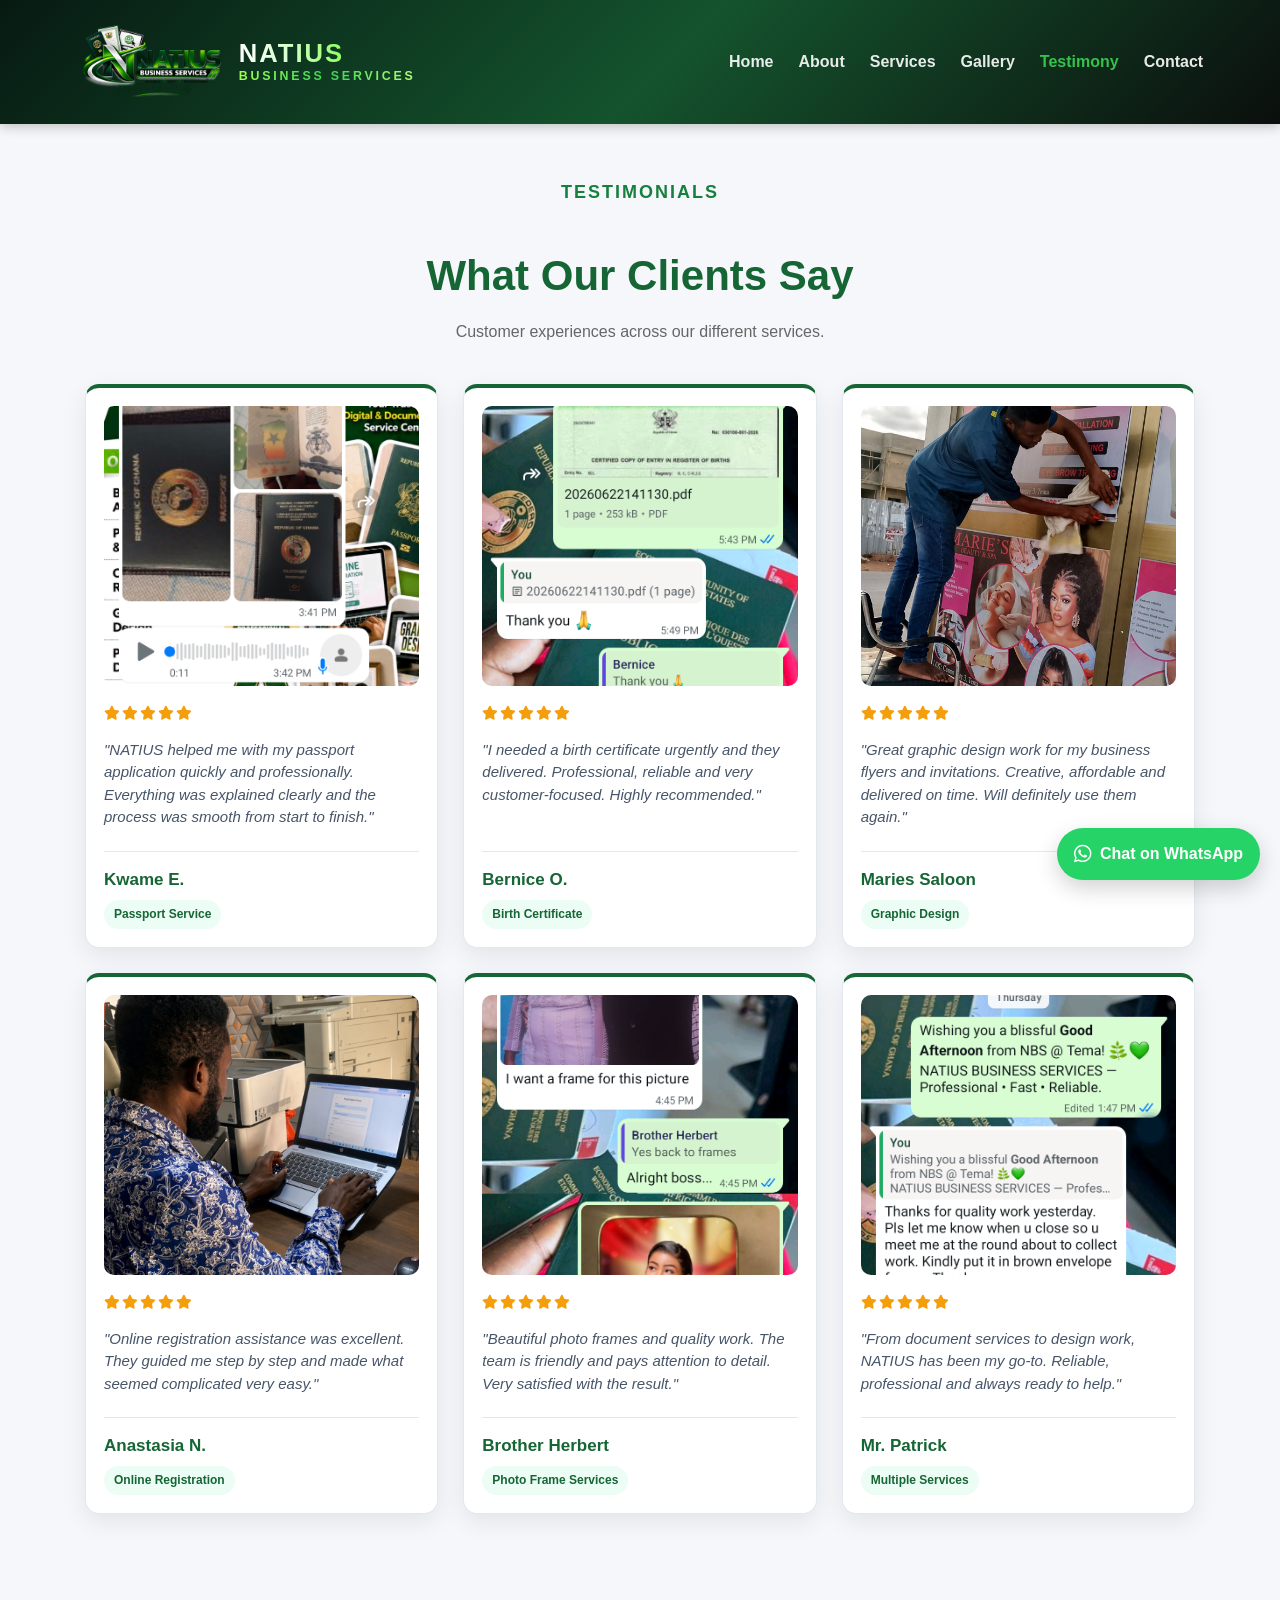
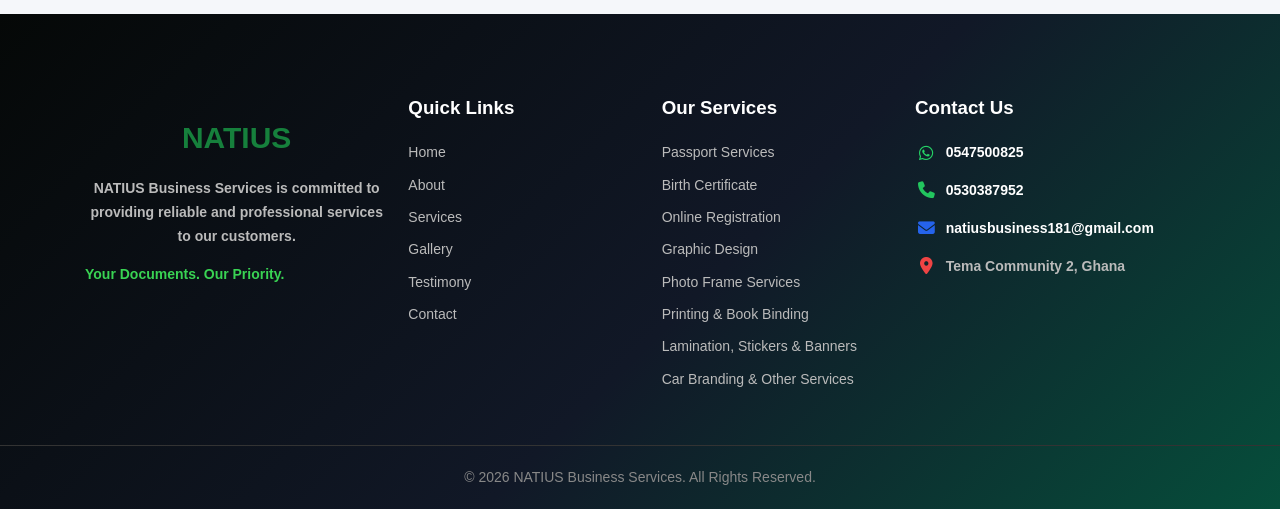
<file: testimony.html>
<!DOCTYPE html>
<html lang="en">
<head>
    <meta charset="UTF-8">
    <meta name="viewport" content="width=device-width, initial-scale=1.0">
    <title>Testimonials | NATIUS Business Services</title>

    <meta name="description" content="Explore customer feedback across different NATIUS Business Services.">
    <meta name="theme-color" content="#166534">
    <meta name="robots" content="index, follow">
    <link rel="icon" type="image/png" href="images/natius-logo.png">
    <link rel="apple-touch-icon" href="images/natius-logo.png">
    <meta property="og:type" content="website">
    <meta property="og:title" content="Testimonials | NATIUS Business Services">
    <meta property="og:description" content="Explore customer feedback across different NATIUS Business Services.">
    <meta property="og:image" content="images/natius-logo.png">
    <meta name="twitter:card" content="summary">
    <meta name="twitter:title" content="Testimonials | NATIUS Business Services">
    <meta name="twitter:description" content="Explore customer feedback across different NATIUS Business Services.">
    <link rel="stylesheet" href="style.css">
    <link rel="stylesheet" href="https://cdnjs.cloudflare.com/ajax/libs/font-awesome/6.5.1/css/all.min.css">
</head>
<body>
    <a class="skip-link" href="#main-content">Skip to content</a>
    <header>
        <nav class="navbar">
            <div class="logo">
                <img src="images/natius-logo.png" alt="NATIUS Business Services">
                <span class="brand-name">
                    <span class="brand-main">NATIUS</span>
                    <span class="brand-sub">BUSINESS SERVICES</span>
                </span>
            </div>
            <button class="menu-toggle" aria-label="Toggle menu" aria-expanded="false">
                <span></span>
                <span></span>
                <span></span>
            </button>
            <ul class="nav-links">
                <li><a href="index.html">Home</a></li>
                <li><a href="about.html">About</a></li>
                <li><a href="services.html">Services</a></li>
                <li><a href="gallery.html">Gallery</a></li>
                <li><a href="testimony.html" class="active">Testimony</a></li>
                <li><a href="contact.html">Contact</a></li>
            </ul>
        </nav>
    </header>

    <main id="main-content">
        <section class="testimonials">
            <div class="section-heading">
                <p>TESTIMONIALS</p>
                <h1>What Our Clients Say</h1>
                <span>Customer experiences across our different services.</span>
            </div>

            <div class="testimonial-grid">
                <div class="testimonial-card">
                    
                    <img src="images/passport-testimony.png" alt="NATIUS customer testimonial" loading="lazy" decoding="async">
                    <div class="testimonial-stars" aria-label="5 out of 5 stars">
                        <i class="fas fa-star"></i><i class="fas fa-star"></i><i class="fas fa-star"></i><i class="fas fa-star"></i><i class="fas fa-star"></i>
                    </div>
                    <p class="testimonial-text">
                        "NATIUS helped me with my passport application quickly and professionally. Everything was explained clearly and the process was smooth from start to finish."
                    </p>
                    <div class="testimonial-author">
                        <strong>Kwame E.</strong>
                        <span>Passport Service</span>
                    </div>
                </div>

                <div class="testimonial-card">
                    
                    <img src="images/birth-cert-testimony.png" alt="NATIUS customer testimonial" loading="lazy" decoding="async">
                    <div class="testimonial-stars" aria-label="5 out of 5 stars">
                        <i class="fas fa-star"></i><i class="fas fa-star"></i><i class="fas fa-star"></i><i class="fas fa-star"></i><i class="fas fa-star"></i>
                    </div>
                    <p class="testimonial-text">
                        "I needed a birth certificate urgently and they delivered. Professional, reliable and very customer-focused. Highly recommended."
                    </p>
                    <div class="testimonial-author">
                        <strong>Bernice O.</strong>
                        <span>Birth Certificate</span>
                    </div>
                </div>

                <div class="testimonial-card">
                    
                    <img src="images/graphic-test.jpg" alt="NATIUS customer testimonial" loading="lazy" decoding="async">
                    <div class="testimonial-stars" aria-label="5 out of 5 stars">
                        <i class="fas fa-star"></i><i class="fas fa-star"></i><i class="fas fa-star"></i><i class="fas fa-star"></i><i class="fas fa-star"></i>
                    </div>
                    <p class="testimonial-text">
                        "Great graphic design work for my business flyers and invitations. Creative, affordable and delivered on time. Will definitely use them again."
                    </p>
                    <div class="testimonial-author">
                        <strong>Maries Saloon</strong>
                        <span>Graphic Design</span>
                    </div>
                </div>

                <div class="testimonial-card">
                    
                    <img src="images/online-testimony2.jpg" alt="NATIUS customer testimonial" loading="lazy" decoding="async">
                    <div class="testimonial-stars" aria-label="5 out of 5 stars">
                        <i class="fas fa-star"></i><i class="fas fa-star"></i><i class="fas fa-star"></i><i class="fas fa-star"></i><i class="fas fa-star"></i>
                    </div>
                    <p class="testimonial-text">
                        "Online registration assistance was excellent. They guided me step by step and made what seemed complicated very easy."
                    </p>
                    <div class="testimonial-author">
                        <strong>Anastasia N.</strong>
                        <span>Online Registration</span>
                    </div>
                </div>

                <div class="testimonial-card">
                    <img src="images/photo-testimony.png" alt="NATIUS customer testimonial" loading="lazy" decoding="async">
                    <div class="testimonial-stars" aria-label="5 out of 5 stars">
                        <i class="fas fa-star"></i><i class="fas fa-star"></i><i class="fas fa-star"></i><i class="fas fa-star"></i><i class="fas fa-star"></i>
                    </div>
                    <p class="testimonial-text">
                        "Beautiful photo frames and quality work. The team is friendly and pays attention to detail. Very satisfied with the result."
                    </p>
                    <div class="testimonial-author">
                        <strong>Brother Herbert</strong>
                        <span>Photo Frame Services</span>
                    </div>
                </div>

                <div class="testimonial-card">
                    
                    <img src="images/other-testimony.png" alt="NATIUS customer testimonial" loading="lazy" decoding="async">
                    <div class="testimonial-stars" aria-label="5 out of 5 stars">
                        <i class="fas fa-star"></i><i class="fas fa-star"></i><i class="fas fa-star"></i><i class="fas fa-star"></i><i class="fas fa-star"></i>
                    </div>
                    <p class="testimonial-text">
                        "From document services to design work, NATIUS has been my go-to. Reliable, professional and always ready to help."
                    </p>
                    <div class="testimonial-author">
                        <strong>Mr. Patrick</strong>
                        <span>Multiple Services</span>
                    </div>
                </div>
            </div>
        </section>
    </main>

    <a class="floating-whatsapp" href="https://wa.me/233547500825" target="_blank" rel="noopener" aria-label="Chat with NATIUS Business Services on WhatsApp">
        <i class="fab fa-whatsapp"></i><span>Chat on WhatsApp</span>
    </a>

    <!-- FOOTER -->
    <footer class="footer">
        <div class="footer-container">
            <!-- BUSINESS -->
            <div class="footer-column">
                <h2>NATIUS</h2>
                <p>
                    NATIUS Business Services is committed to
                    providing reliable and professional services
                    to our customers.
                </p>
                <p class="footer-tagline">
                    Your Documents. Our Priority.
                </p>
            </div>
            <!-- QUICK LINKS -->
            <div class="footer-column">
                <h3>Quick Links</h3>
                <ul>
                    <li><a href="index.html">Home</a></li>
                    <li><a href="about.html">About</a></li>
                    <li><a href="services.html">Services</a></li>
                    <li><a href="gallery.html">Gallery</a></li>
                    <li><a href="testimony.html">Testimony</a></li>
                    <li><a href="contact.html">Contact</a></li>
                </ul>
            </div>
            <!-- SERVICES -->
            <div class="footer-column">
                <h3>Our Services</h3>
                <ul>
                    <li>Passport Services</li>
                    <li>Birth Certificate</li>
                    <li>Online Registration</li>
                    <li>Graphic Design</li>
                    <li>Photo Frame Services</li>
                    <li>Printing &amp; Book Binding</li>
                    <li>Lamination, Stickers &amp; Banners</li>
                    <li>Car Branding &amp; Other Services</li>
                </ul>
            </div>
            <!-- CONTACT -->
            <div class="footer-column">
                <h3>Contact Us</h3>
                <p><i class="fa-brands fa-whatsapp footer-contact-icon whatsapp-icon"></i> <a href="https://wa.me/233547500825" target="_blank" rel="noopener">0547500825</a></p>
                <p><i class="fa-solid fa-phone footer-contact-icon phone-icon"></i> <a href="tel:+233530387952">0530387952</a></p>
                <p><i class="fa-solid fa-envelope footer-contact-icon email-icon"></i> <a href="mailto:natiusbusiness181@gmail.com">natiusbusiness181@gmail.com</a></p>
                <p><i class="fa-solid fa-location-dot footer-contact-icon location-icon"></i> Tema Community 2, Ghana</p>
            </div>
        </div>
        <!-- COPYRIGHT -->
        <div class="footer-bottom">
            <p>
                © 2026 NATIUS Business Services.
                All Rights Reserved.
            </p>
        </div>
    </footer>
<script>
document.addEventListener("DOMContentLoaded", function() {
    const toggle = document.querySelector(".menu-toggle");
    const navLinks = document.querySelector(".nav-links");
    if (toggle && navLinks) {
        toggle.addEventListener("click", function() {
            const isOpen = navLinks.classList.toggle("active");
            toggle.classList.toggle("active");
            toggle.setAttribute("aria-expanded", isOpen);
            document.body.classList.toggle("menu-open", isOpen);
        });
        // Close menu when a link is clicked (mobile)
        navLinks.querySelectorAll("a").forEach(function(link) {
            link.addEventListener("click", function() {
                navLinks.classList.remove("active");
                toggle.classList.remove("active");
                toggle.setAttribute("aria-expanded", "false");
                document.body.classList.remove("menu-open");
            });
        });
        // Close on resize to desktop
        window.addEventListener("resize", function() {
            if (window.innerWidth > 768) {
                navLinks.classList.remove("active");
                toggle.classList.remove("active");
                toggle.setAttribute("aria-expanded", "false");
                document.body.classList.remove("menu-open");
            }
        });
    }
});
</script>
</body>
</html>
</file>
<file: style.css>
/* Keep padded elements within the viewport, especially on mobile screens. */
*,
*::before,
*::after {
    box-sizing: border-box;
}

body{
    margin: 0;
    padding: 0;
    padding-top: 80px;
    font-family: Arial, Helvetica, sans-serif;
    background-color: #f5f7fa;
    color: #1e293b;
    line-height: 1.6;
}
h1{
    font-size: 42px;
    color: #166534;
    text-align: center;
    margin-bottom: 10px;
}

p{
    font-size: 18px;
    line-height: 1.6;
    color: #475569;
    text-align: center;

}
h2{
    font-size: 30px;
    color: #166534;
    text-align: center;
    margin-top: 40px;
    margin-bottom: 10px;
}

.learn-more{
    display: inline-block;
    background-color: #166534;
    color: white;
    padding: 12px 25px;
    border-radius: 8px;
    font-size: 16px;
    text-decoration: none;
    cursor: pointer;
}
.learn-more:hover{
    background-color: #14532d;
}
.services{
    display: grid;
    grid-template-columns: repeat(3,1fr);
    gap: 25px;
    max-width: 1100px;
    margin: 40px auto;
}
@media(max-width: 768px){
    .services{
        grid-template-columns: 1fr;
        padding: 0 15px;
    }
    .card{
        width: 100%;
    }
}
.card{
    background-color: white;
    padding: 25px;
    border-radius: 12px;
    box-shadow: 0 4px 15px rgba(0,0,0,0.8);
    text-align: center;
}
.card h2{
    color: #166534;
    font-size: 24px;
    margin-bottom: 10px;
}
.card{
    font-size: 16px;
    margin-bottom: 20px;
}

.card a{
    display: inline-block;
    background-color: #166534;
    color: white;
    padding: 10px 25px;
    border-radius: 6px;
    text-decoration: none;
}

.card a:hover{
    background-color: #14532d;
}
.card img{
    width: 100%;
    height: 200px;
    object-fit: cover;
    display: block;
    border-radius: 12px 12px 0 0;

}
.card{
    transition: transform 0.3s ease, box-shadow 0.3s ease;
}

.card:hover{
    transform: translateY(-8px);
    box-shadow: 0 10px 25px rgba(0,0,0,0.15);
}
/*Professional Navbar*/
.navbar{
    display: flex;
    justify-content: space-between;
    align-items: center;
    padding: 12px 6%;
    background: linear-gradient(135deg, #071a12 0%, #14532d 52%, #0b0f0d 100%);
    background: #166534;
    box-sizing: border-box;
    min-width: 80px;
    box-shadow: 0 2px 12px rgba(0, 0, 0, 0.18);
}
.logo{
    display: flex;
    align-items: center;
    gap: 12px;
    min-width: 0;
}
.logo img{
    width: 150px;
    height: auto;
    display: block;
    flex-shrink: 0;
}
.brand-name{
    color: #ffffff;
    font-size: 20px;
    font-weight: 800;
    line-height: 1.15;
    white-space: nowrap;
}

.nav-links{
    display: flex;
    list-style: none;
    gap: 25px;
    margin: 0;
    padding: 0;
    align-items: center;
}
.nav-links a{
    color: #ffffff;
    text-decoration: none;
    font-weight: 600;
    transition: color 0.3s ease, opacity 0.3s ease;
    opacity: 0.9;
}
.nav-links a:hover{
    color: #39d353;
    opacity: 1;
}

.nav-links a.active{
    color: #39d353;
    font-weight: bold;
}


@media(max-width: 768px){
    .about-content{
        flex-direction: column;
    }
    .about-image img{
        height: 300px;
    }
    .gallery-grid{
        grid-template-columns: 1fr;
    }
    .gallery-items img{
        height: 250px;
    }
    .contact-container{
        grid-template-columns: 1fr;
    }
    .contact{
        margin: 30px auto;
        padding: 15px;
    }
    .contact h1{
        font-size: 30px;
    }
}
.about{
    max-width: 1100px;
    margin: 60px auto;
    padding: 20px;
}
.about-content{
    display: flex;
    align-items: center;
    gap: 50px;
}
.about-text{
    flex: 1;
}
.about-image{
    display: flex;
}
.about-image img{
    width: 100%;
    height: 400px;
    object-fit: cover;
    border-radius: 15px;
}
.gallery{
    max-width: 1100px;
    margin: 60px auto;
    padding: 20px;
}
.gallery-grid{
    display: grid;
    grid-template-columns: repeat(2, 1fr);
    gap: 25px;
    margin-top: 40px;
}
.gallery-items{
    overflow: hidden;
    border-radius: 12px;
    box-shadow: 0 4px 15px rgba(0, 0, 0, 0.12);
}
.gallery-items img{
    width: 100%;
    height: 500px;
    object-fit: cover;
    display: block;
    transition: transform 0.4s ease;
}
.gallery-items:hover img{
    transform: scale(1.05);
}

.contact{
    max-width: 1150px;
    margin: 60px auto;
    padding: 20px;
}
.contact h1{
    text-align: center;
    color: #166534;
    font-size: 36px;
    margin-bottom: 10px;
}

.contact p{
    text-align: center;
    margin-bottom: 40px;
}

.contact-container{
    display: grid;
    grid-template-columns: 0.9fr 1.1fr;
    gap: 45px;
    align-items: start;
}

.contact-info{
    background: #ffffff;
    padding: 30px;
    border-radius: 15px;
    box-shadow: 0 8px 25px rgba(0,0,0,0.10);
    border-left: 5px solid #166534;
}
.contact-info h2{
    color: #166534;
    font-size: 28px;
    margin-bottom: 25px;
}
.contact-info p{
    text-align: left;
    margin-bottom: 18px;
    color: #444;
    line-height: 1.6;
    padding: 12px 15px;
    background: #f7faf8;
    border-radius: 8px;
    border: 1px solid #e5eee8;
}
.contact-info strong{
    display: block;
    color: #166534;
    font-size: 15px;
    margin-bottom: 3px;
}
.contact-form{
    background: #ffffff;
    padding: 30px;
    border-radius: 15px;
    box-shadow: 0 8px 25px rgba(0,0,0,0.10);
    border-top: 5px solid #166534;
}
.contact-form form{
    display: flex;
    flex-direction: column;
    gap: 10px;

}
.contact-form label {
    color: #333;
    font-weight: 600;
    margin-top: 5px;
}
.contact-form select{
    color: #333;
    font-weight: bold;
    margin-top: 5px;
    padding: 12px 24px;
}
.contact-form input, 
.contact-form textarea{
    width: 100%;
    padding: 12px 15px;
    margin-bottom: 18px;
    border: 1px solid #d5ddd8;
    border-radius: 8px;
    box-sizing: border-box;
    font-family: inherit;
    font-size: 15px;
    outline: none;
    transition: 0.3s ease;
}
.contact-form textarea{
    min-height: 140px;
    resize: vertical;
}
.contact-form input:focus,
.contact-form textarea:focus{
    border-color: #166534;
    box-shadow:0 0 0 3px rgba(22,101,52,0.10) ;
}
.contact-form button{
    margin-top: 10px;
    padding: 13px 20px;
    background: #166534;
    color: #ffffff;
    border: none;
    border-radius: 8px;
    font-size: 16px;
    cursor: pointer;
    transition: 0.3s ease;
}

.contact-form button:hover{
    background: #14532d;
    transform: translateY(-2px);
}

@media (max-width:768px) {
    .contact{
        padding: 30px 15px;
    }
    .contact h1{
        font-size: 30px;
    }
    .contact-container{
        grid-template-columns: 1fr;
        gap: 25px;
    }
    .contact-info, 
    .contact-form{
        padding: 25px 20px;
    }
    .contact-info h2
    .contact-form h2{
        font-size: 24px;
    }
    .contact-info p{
        font-size: 14px;
    }
    .contact-form input
    .contact-form textarea{
        font-size: 14px;
    }

    .services-preview{
        margin: 40px auto;
    }
    .section-heading h2{
        font-size: 30px;

    }
    .service-cards{
        grid-template-columns: 1fr;
    }
    .service-card{
        padding: 22px;
    }
    .why-us{
        padding: 50px 15px;
    }
    .why-us-content{
        grid-template-columns: 1fr;
        gap: 35px;
    }
    .why-us-text h2{
        font-size: 32px;
    }
    .why-us-features{
        grid-template-columns: 1fr;
    }
    .cta{
        padding: 55px 15px;
    }
    .cta-content h2{
        font-size: 15px;
    }
    .cta-content span{
        font-size: 15px;
    }
    .cta-buttons{
        flex-direction: column;
        align-items: center;
    }
    .cta-buttons a{
        width: 80%;
        text-align: center;
    }
    .footer{
        padding-top: 45px;
    }
    .footer-container{
        grid-template-columns: 1fr;
        gap: 24px;
        padding: 0 16px 30px;
    }
    .footer-column{
        text-align: left;
    }
    .footer-column h2,
    .footer-column h3,
    .footer-column p,
    .footer-column ul li {
        text-align: left;
    }
    .footer-bottom {
        padding: 16px;
    }
    .footer-bottom p {
        font-size: 12px;
        line-height: 1.5;
    }
}
.contact-info p a{
    color: #111;
    text-decoration: none;
}
.contact-info p a:hover{
    color: #16803c;
    text-decoration: underline;
}

.services-preview{
    max-width: 1150px;
    margin: 70px auto;
    padding: 20px;
}
.section-heading{
    text-align: center;
    margin-bottom: 40px;
}
.section-heading p{
    color: #16803c;
    font-weight: bold;
    letter-spacing: 2px;
    margin-bottom: 8px;
}
.section-heading h2{
    font-size: 36px;
    margin:  0 0 12px;
    color: #111;
}
.section-heading span{
    color: #666;

}
.service-cards{
    display: grid;
    grid-template-columns: repeat(4,1fr);
    gap: 20px;
}
.service-card{
    background: white;
    padding: 25px;
    text-align: center;
    border-radius: 12px;
    box-shadow: 0 4px 15px rgba(0,0,0,0.08);
    transition: 0.3s ease;
    border-top: 5px solid #166534;
}
.service-card:hover{
    transform: translateY(-7px);
    box-shadow: 0 8px 20px rgba(0,0,0,0.12);
}
.service-card h3{
    color: #16803c;
    margin-bottom: 10px;
}
.service-card p{
    color: #666;
}

.services-button{
    text-align: center;
    margin-top: 35px;
}
.services-button a{
    display: inline-block;
    background: #16803c;
    color: white;
    padding: 13px 28px;
    border-radius: 7px;
    text-decoration: none;
    font-weight: bold;
    transition: 0.3s ease;
}
.services-button a:hover{
    background: #0f5f2c;
}
 
/*WHY CHOOSE US*/
.why-us{
    background: #f5f7f6;
    padding: 80px 20px;
    margin-top: 70px;
}
.why-us-content{
    max-width: 1150px;
    margin: auto;
    display: grid;
    grid-template-columns: 1fr 1fr;
    gap: 60px;
    align-items: center;
}

/*TEXT*/
.section-label{
    color: #16803c;
    font-weight: bold;
    letter-spacing: 2px;
    margin-bottom: 10px;
}
.why-us-text h2{
    font-size: 40px;
    line-height: 1.2;
    color: #111;
    margin-bottom: 20px;
}
.why-us-text h2 span{
    color: #16803c;

}

.why-us-text > p:not(.section-label){
    color: #555;
    line-height: 1.7;
    margin-bottom: 15px;
}

/*Button*/
.why-us-button{
    display: inline-block;
    margin-top: 15px;
    text-decoration: none;
    color: white;
    background: #16803c;
    font-size: 24px;
    padding: 13px 25px;
    border-radius: 7px;
    font-weight: bold;
    transition: 0.3s ease;

 }
 .why-us-button:hover{
    background: #0f5f2c;
 }
 .why-us-features{
    display: grid;
    grid-template-columns: 1fr 1fr;
    gap: 20px;
 }
.feature-box{
    background: white;
    padding: 25px;
    border-radius: 12px;
    display: flex;
    gap: 15px;
    border-left: 4px solid #166534;
    box-shadow: 0 4px 45px rgba(0,0,0,0.20);
    transition: 0.3s ease;
}
.feature-box:hover{
    transform: translateY(-8px);
    box-shadow: 0 4px 15px rgba(0,0,0,0.1);
}
.feature-box h3{
    margin: 0  0 8px;
    color: #16603c;
}
.feature-box p{
    margin: 0;
    color: #666;
    line-height: 1.5;
    font-size: 18px;
}

/*CALL TO ACTION*/
.cta{
    background: #16603c;
    padding: 70px 20px;
    text-align: center;
}
.cta-content{
    max-width: 750px;
    margin: 0 auto;
}
.cta-content p{
    color: white;
    font-size: 14px;
    font-weight: bold;
    letter-spacing: 2px;
    margin-bottom: 10px;
}
.cta-content h2{
    color: white;
    font-size: 40px;
    margin: 0 0 15px;
}
.cta-content span{
    display: block;
    color: white;
    font-size: 17px;
    line-height: 1.7;
}
.cta-buttons{
    display: flex;
    justify-content: center;
    gap: 15px;
    margin-top: 30px;
}

.cta-buttons a{
    padding: 13px 28px;
    border-radius: 7px;
     text-decoration: none;
     font-weight: bold;
     transition: 0.3s ease;
}
.cta-primary{
    background: white;
    color: #16803c;
}
.cta-primary:hover{
    color: #ffffff;
    background: #16803c;
    transform:translateY(-8px)
    
}

.cta-secondary{
    color: white;
    border: 2px solid white;
    
}
.cta-secondary:hover{
    color: #ffffff;
    background: #16803c;
    transform:translateY(-8px)
}
.cta-buttons:hover{
    color: #16803c;
}

.footer{
    background: #111111;
    color: white;
    padding-top: 60px;
}

.footer-container{
    max-width: 1150px;
    margin: auto;
    padding: 0 20px 45px;
    display: grid;
    grid-template-columns: 1.3fr 1fr 1fr 1.2fr;
    gap: 20px;
    margin-bottom: 0;
}

@media (max-width: 768px) {
    .why-us-content,
    .why-us-features,
    .service-cards,
    .gallery-grid,
    .contact-container {
        grid-template-columns: 1fr !important;
    }

    .footer-container {
        display: block !important;
        gap: 24px;
        padding: 0 16px 30px;
    }

    .footer-column {
        display: block;
        margin-bottom: 24px;
        text-align: left;
    }

    .footer-column:last-child {
        margin-bottom: 0;
    }

    .footer-column h2,
    .footer-column h3,
    .footer-column p,
    .footer-column ul li {
        text-align: left;
    }

    .footer-bottom {
        padding: 16px;
    }

    .footer-bottom p {
        font-size: 12px;
        line-height: 1.5;
    }
}

/*FOOTER HEADINGS*/
.footer-column h2{
    color: #16803c;
    margin-bottom: 15px;

}
.footer-column h3{
    color: white;
    margin-bottom: 18px;
}

/*TEXT*/
.footer-column p{
    color: #bbb;
    line-height: 1.7;
    font-weight: bold;
    font-size: 14px;
}

.footer-tagline{
    color: #39d353 !important;
    font-weight: bold;

}
/*LINKS*/

.footer-column a{
    color: #bbb;
    text-decoration: none;
    transition: 0.3s ease;
}

.footer-column a:hover{
    color: #16803c;
}
/*BOTTOM*/
.footer-bottom{
    border-top: 1px solid #333;
    text-align: center;
    padding: 20px;
}
.footer-bottom p{
    margin: 0;
    color: #888;
    font-size: 14px;
}

/*FIXED HEADER*/
header{
    position: fixed;
    top: 0;
    left: 0;
    width: 100%;
    z-index: 1000;
}

/* =================
/* =========================
   HERO SECTION
========================= */
.hero {
    min-height: 820px;
    width: 100%;
    position: relative;
    display: flex;
    align-items: center;
    background:
        linear-gradient(
            90deg,
            rgba(0, 0, 0, 0.94) 0%,
            rgba(0, 0, 0, 0.80) 40%,
            rgba(0, 0, 0, 0.20) 75%,
            rgba(0, 0, 0, 0.10) 100%
        ),
        url("images/hero-bg.png");
    background-size: cover;
    background-position: center;
    overflow: hidden;
}
/* HERO CONTENT */
.hero-content {
    width: 90%;
    max-width: 1250px;
    margin: auto;
    padding: 80px 0;
    position: relative;
    z-index: 2;
}
/* SMALL GREEN HEADING */
.hero-small-text {
    color: #39d353;
    font-size: 20px;
    font-weight: 700;
    letter-spacing: 4px;
    margin-bottom: 25px;
}
/* MAIN HEADING */
.hero h1 {
    color: white;
    font-size: 72px;
    line-height: 1.05;
    font-weight: 800;
    margin: 0;
}
.hero h1 span {
    color: #39d353;
}
/* GREEN LINE */
.hero-line {
    width: 100px;
    height: 6px;
    background: #39d353;
    margin: 30px 0;
}
/* DESCRIPTION */
.hero-description {
    color: white;
    font-size: 22px;
    line-height: 1.7;
    max-width: 650px;
    margin-bottom: 40px;
}
/* BUTTON AREA */
.hero-buttons {
    display: flex;
    gap: 30px;
    flex-wrap: wrap;
}
/* GENERAL BUTTON */
.hero-btn {
    display: inline-flex;
    align-items: center;
    justify-content: center;
    gap: 12px;
    padding: 18px 32px;
    min-width: 210px;
    border-radius: 8px;
    text-decoration: none;
    font-size: 18px;
    font-weight: 700;
    transition: 0.3s ease;
}
/* GREEN BUTTON */
.primary-btn {
    background: #39d353;
    color: white;
    border: 2px solid #39d353;
}
.primary-btn:hover {
    background: #2eaa43;
    transform: translateY(-3px);
}
/* OUTLINE BUTTON */
.secondary-btn {
    background: rgba(0, 0, 0, 0.35);
    color: white;
    border: 2px solid #39d353;
}
.secondary-btn:hover {
    background: #39d353;
    transform: translateY(-3px);
}
/* =========================
   CURVED BOTTOM
========================= */
.hero::after {
    content: "";
    position: absolute;
    left: -5%;
    bottom: -120px;
    width: 110%;
    height: 180px;
    background: white;
    border-radius: 50% 50% 0 0;
    z-index: 1;
}
/* =========================
   MOBILE
========================= */
@media (max-width: 768px) {
    .hero {
        min-height: 720px;
        background-position: 65% center;
    }
    .hero-content {
        width: 88%;
        padding: 70px 0 80px;
    }
    .hero-small-text {
        font-size: 12px;
        letter-spacing: 2px;
        margin-bottom: 18px;
    }
    .hero h1 {
        font-size: 42px;
        line-height: 1.08;
    }
    .hero-description {
        font-size: 17px;
        line-height: 1.6;
        max-width: 100%;
        margin-bottom: 28px;
    }
    .hero-buttons {
        flex-direction: column;
        gap: 15px;
    }
    .hero-btn {
        width: 100%;
        min-width: 0;
        padding: 16px 18px;
        font-size: 16px;
    }
    .hero-nav-button {
        width: 42px;
        height: 42px;
    }
    .hero-dots {
        bottom: 82px;
    }
}
/* SMALL PHONES */
@media (max-width: 480px) {
    .hero {
        min-height: 700px;
    }
    .hero h1 {
        font-size: 36px;
    }
    .hero-small-text {
        font-size: 11px;
        letter-spacing: 1.8px;
    }
    .hero-description {
        font-size: 16px;
    }
    .hero-service-badge {
        font-size: 9px;
        padding: 7px 10px;
    }
    .why-us-button {
        width: 100%;
        text-align: center;
        font-size: 17px;
        padding: 13px 18px;
    }
    .cta-content h2 {
        font-size: 28px;
        line-height: 1.2;
    }
    .cta-buttons a {
        width: 100%;
    }
    .floating-whatsapp {
        right: 12px;
        bottom: 12px;
        padding: 11px 14px;
    }
    .floating-whatsapp span {
        display: none;
    }
}
/* =========================
   TESTIMONIALS
========================= */
.testimonials {
    max-width: 1150px;
    height: fit-content;
    margin: 60px auto 80px;
    padding: 20px;
}

.testimonial-grid {
    display: grid;
    grid-template-columns: repeat(3, 1fr);
    gap: 25px;
    margin-top: 40px;
}

.testimonial-card {
    background: #ffffff;
    padding: 28px 24px;
    border-radius: 14px;
    box-shadow: 0 6px 20px rgba(0, 0, 0, 0.08);
    border-top: 4px solid #166534;
    transition: transform 0.3s ease, box-shadow 0.3s ease;
    display: flex;
    flex-direction: column;
}

.testimonial-card:hover {
    transform: translateY(-6px);
    box-shadow: 0 12px 28px rgba(0, 0, 0, 0.12);
}

.testimonial-stars {
    color: #f59e0b;
    font-size: 15px;
    margin-bottom: 14px;
    letter-spacing: 2px;
}

.testimonial-text {
    color: #475569;
    font-size: 15px;
    line-height: 1.5;
    text-align: left;
    flex-grow: 1;
    margin: 0 0 18px;
    font-style: italic;
}

.testimonial-author {
    border-top: 1px solid #e2e8f0;
    padding-top: 0;
    margin-top: 0;
    padding: 12px 24px;
    padding-top: 0px;
}

.testimonial-author strong {
    display: block;
    color: #166534;
    font-size: 16px;
    margin-bottom: 2px;
    margin-top: 0px;
}

.testimonial-author span {
    color: #64748b;
    font-size: 13px;
    margin-top: 0px;
    padding-bottom: 0;
    
}

@media (max-width: 900px) {
    .testimonial-grid {
        grid-template-columns: repeat(2, 1fr);
    }
}

@media (max-width: 600px) {
    .testimonial-grid {
        grid-template-columns: 1fr;
    }
}

/* Footer list cleanup */
.footer-column ul {
    list-style: none;
    padding: 0;
    margin: 0;
}

.footer-column ul li {
    margin-bottom: 10px;
    color: #bbb;
    font-size: 14px;
}

.footer-column ul li a {
    color: #bbb;
}

/* Fix tagline visibility on dark footer */
.footer-tagline {
    color: #39d353 !important;
    font-weight: 700;
    margin-top: 12px;
}

/* Ensure footer is full width and not constrained */
.footer {
    width: 100%;
    background: #111111;
    color: white;
    padding-top: 60px;
    margin-top: 40px;
}

/* Services grid responsive fix */
@media (max-width: 900px) {
    .services {
        grid-template-columns: repeat(2, 1fr);
        padding: 0 15px;
    }
}

@media (max-width: 560px) {
    .services {
        grid-template-columns: 1fr;
    }
}

/* Improve card shadows */
.card {
    box-shadow: 0 4px 15px rgba(0, 0, 0, 0.1);
}

.service-card {
    box-shadow: 0 4px 15px rgba(0, 0, 0, 0.08);
}

.feature-box {
    box-shadow: 0 4px 15px rgba(0, 0, 0, 0.08);
}

/* Navbar polish */
.navbar {
    background: #166534;
    box-shadow: 0 2px 12px rgba(0, 0, 0, 0.25);
}


/* =========================
   HAMBURGER / MOBILE MENU
========================= */
.menu-toggle {
    display: none;
    flex-direction: column;
    justify-content: center;
    align-items: center;
    gap: 5px;
    width: 44px;
    height: 44px;
    background: transparent;
    border: none;
    cursor: pointer;
    padding: 8px;
    z-index: 1002;
    border-radius: 6px;
    transition: background 0.2s ease;
}

.menu-toggle:hover {
    background: rgba(255, 255, 255, 0.08);
}

.menu-toggle span {
    display: block;
    width: 24px;
    height: 1px;
    background: #ffffff;
    border-radius: 2px solid;
    transition: transform 0.3s ease, opacity 0.3s ease, background 0.3s ease;
}

/* Animate to X when open */
.menu-toggle.active span:nth-child(1) {
    transform: translateY(7.5px) rotate(45deg);
}

.menu-toggle.active span:nth-child(2) {
    opacity: 0;
    transform: scaleX(0);
}

.menu-toggle.active span:nth-child(3) {
    transform: translateY(-7.5px) rotate(-45deg);
}

/* Keep navbar in a single row on mobile */
@media (max-width: 768px) {
    .navbar {
        flex-direction: row;
        justify-content: space-between;
        align-items: center;
        padding: 10px 4%;
        position: relative;
    }

    .menu-toggle {
        display: flex;
    }

    .nav-links {
        position: fixed;
        top: 0;
        right: 0;
        height: 100vh;
        width: min(300px, 82vw);
        background: linear-gradient transparent(135deg, #071a12 0%, #14532d 52%, #0b0f0d 100%);
        flex-direction: column;
        align-items: flex-start;
        justify-content: flex-start;
        gap: 0;
        padding: 90px 28px 40px;
        margin: 0;
        box-shadow: -8px 0 30px rgba(0, 0, 0, 0.4);
        transform: translateX(105%);
        transition: transform 0.35s cubic-bezier(0.4, 0, 0.2, 1);
        z-index: 1001;
        overflow-y: auto;
        border-radius: 0 0 0 12px;
    }

    .nav-links.active {
        transform: translateX(0);
    }

    .nav-links li {
        width: 100%;
        border-bottom: 1px solid rgba(255, 255, 255, 0.08);
    }

    .nav-links a {
        display: block;
        padding: 16px 4px;
        font-size: 17px;
        width: 100%;
    }

    .nav-links a:hover,
    .nav-links a.active {
        color: #39d353;
    }

    /* Overlay when menu is open */
    body.menu-open::before {
        content: "";
        position: fixed;
        inset: 0;
        background: rgba(0, 0, 0, 0.55);
        z-index: 1000;
        animation: fadeIn 0.25s ease;
    }

    @keyframes fadeIn {
        from { opacity: 0; }
        to { opacity: 1; }
    }

    /* Prevent body scroll when menu open */
    body.menu-open {
        overflow: hidden;
    }

    .logo img {
        width: 130px;
    }

    .brand-name {
        font-size: 17px;
    }
}

@media (max-width: 480px) {
    .logo img {
        width: 115px;
    }

    .brand-name {
        font-size: 14px;
        white-space: normal;
        max-width: 150px;
    }
    .nav-links {
        width: min(280px, 85vw);
        padding: 80px 22px 30px;
    }
}

.testimonial-card img{
    max-width: 100%;
    height: 50%;
}

/* =========================
   FINAL PRODUCTION POLISH
========================= */
html { scroll-behavior: smooth; }

.skip-link {
    position: fixed;
    top: -100px;
    left: 15px;
    z-index: 2000;
    background: #39d353;
    color: #111;
    padding: 10px 16px;
    border-radius: 0 0 8px 8px;
    font-weight: 700;
    text-decoration: none;
}
.skip-link:focus { top: 0; }

.card, .service-card, .feature-box, .testimonial-card, .gallery-items {
    box-shadow: 0 6px 20px rgba(0,0,0,0.10);
}

.card:hover, .service-card:hover, .feature-box:hover {
    box-shadow: 0 12px 28px rgba(0,0,0,0.14);
}

.footer-column a { color: #ffffff; }
.footer-column a:hover { color: #39d353; }

.home-service-note {
    max-width: 700px;
    margin: 28px auto 0;
    text-align: center;
}
.home-service-note p {
    font-size: 15px;
    margin: 0 0 8px;
}
.text-link {
    color: #166534;
    font-weight: 700;
    text-decoration: none;
}
.text-link:hover { text-decoration: underline; }

.contact-alternative {
    display: flex;
    align-items: center;
    justify-content: center;
    gap: 10px;
    margin-top: 18px;
    font-size: 14px;
    color: #64748b;
}
.contact-alternative a {
    color: #166534;
    font-weight: 700;
    text-decoration: none;
}
.contact-alternative a:hover { text-decoration: underline; }

.form-status {
    min-height: 22px;
    margin: 12px 0 0 !important;
    font-size: 14px !important;
    text-align: center !important;
}
.form-status.success { color: #166534 !important; font-weight: 700; }
.form-status.error { color: #b91c1c !important; font-weight: 700; }

#submitButton:disabled {
    opacity: 0.7;
    cursor: wait;
}

.floating-whatsapp {
    position: fixed;
    right: 20px;
    bottom: 20px;
    z-index: 900;
    display: inline-flex;
    align-items: center;
    gap: 8px;
    background: #25D366;
    color: #fff;
    text-decoration: none;
    padding: 13px 17px;
    border-radius: 999px;
    font-weight: 700;
    box-shadow: 0 8px 22px rgba(0,0,0,0.18);
    transition: transform 0.25s ease, box-shadow 0.25s ease;
}
.floating-whatsapp:hover {
    transform: translateY(-3px);
    box-shadow: 0 12px 26px rgba(0,0,0,0.22);
}
.floating-whatsapp i { font-size: 20px; }

@media (max-width: 560px) {
    .floating-whatsapp {
        right: 14px;
        bottom: 14px;
        padding: 12px 14px;
    }
    .floating-whatsapp span { display: none; }
    .floating-whatsapp i { font-size: 22px; }
}

/* Better mobile spacing beneath the fixed header */
@media (max-width: 768px) {
    body { padding-top: 70px; }
    .hero { margin-top: -1px; }
}

/* =========================
   HOMEPAGE HERO CAROUSEL
========================= */
.hero-carousel {
    background: #0b1710;
    isolation: isolate;
}
.hero-slides,
.hero-slide,
.hero-overlay {
    position: absolute;
    inset: 0;
}
.hero-slides { z-index: 0; }
.hero-slide {
    background-size: cover;
    background-position: center;
    opacity: 0;
    transform: scale(1.04);
    transition: opacity 1.1s ease, transform 5.8s ease;
}
.hero-slide.active {
    opacity: 1;
    transform: scale(1);
}
.hero-overlay {
    z-index: 1;
    background: linear-gradient(90deg, rgba(0,0,0,.92) 0%, rgba(0,0,0,.72) 42%, rgba(0,0,0,.22) 100%);
}
.hero-carousel .hero-content { z-index: 2; }
.hero-navigation {
    position: absolute;
    inset: 50% 24px auto;
    z-index: 4;
    display: flex;
    justify-content: space-between;
    pointer-events: none;
}
.hero-nav-button {
    width: 48px;
    height: 48px;
    border: 1px solid rgba(255,255,255,.55);
    border-radius: 50%;
    background: rgba(7, 20, 12, .48);
    color: #fff;
    font-size: 17px;
    cursor: pointer;
    pointer-events: auto;
    transform: translateY(-50%);
    transition: background .25s ease, border-color .25s ease, transform .25s ease;
}
.hero-nav-button:hover {
    background: #39d353;
    border-color: #39d353;
    transform: translateY(-50%) scale(1.08);
}
.hero-nav-button:focus-visible {
    outline: 2px solid #fff;
    outline-offset: 4px;
}
.hero-dots {
    position: absolute;
    left: 50%;
    bottom: 105px;
    transform: translateX(-50%);
    z-index: 4;
    display: flex;
    gap: 9px;
}
.hero-dot {
    width: 10px;
    height: 10px;
    padding: 0;
    border: 0;
    border-radius: 50%;
    background: rgba(255,255,255,.55);
    cursor: pointer;
    transition: .25s ease;
}
.hero-dot.active { 
    width: 28px;
     border-radius: 10px;
      background: #39d353;
     }
.hero-dot:focus-visible { outline: 2px solid #fff;
     outline-offset: 4px; 
    }

/* =========================
   TESTIMONIAL PRESENTATION
========================= */
.testimonial-card img {
    width: 100%;
    height: 190px;
    object-fit: cover;
    border-radius: 10px;
    margin-bottom: 18px;
}
.testimonial-author {
    border-top: 1px solid #e2e8f0;
    padding: 14px 0 0;
    margin-top: 4px;
}
.testimonial-author strong { font-size: 17px; }
.testimonial-author span {
    display: inline-block;
    margin-top: 5px;
    padding: 5px 10px;
    border-radius: 20px;
    background: #ecfdf5;
    color: #166534;
    font-size: 12px;
    font-weight: 700;
}

@media (max-width: 768px) {
    .hero-dots { bottom: 85px; }
    .hero-navigation { inset-inline: 14px; }
    .hero-nav-button { width: 42px; height: 42px; font-size: 15px; }
    .hero-slide { background-position: center; }
}

/* =========================
   HERO PROFESSIONAL UPGRADES
   (Hero section only)
========================= */
.hero-service-badge {
    display: inline-flex;
    align-items: center;
    gap: 9px;
    margin-bottom: 18px;
    padding: 8px 14px;
    border: 1px solid rgba(57, 211, 83, 0.55);
    border-radius: 999px;
    background: rgba(0, 0, 0, 0.32);
    color: #fff;
    font-size: 11px;
    font-weight: 800;
    letter-spacing: 1.4px;
    backdrop-filter: blur(5px);
}

.hero-service-badge i { color: #39d353; }

.hero-content .hero-small-text,
.hero-content h1,
.hero-content .hero-description,
.hero-content .hero-buttons {
    animation: heroContentIn .65s ease both;
}

.hero-content h1 { animation-delay: .05s; }
.hero-content .hero-description { animation-delay: .1s; }
.hero-content .hero-buttons { animation-delay: .15s; }

@keyframes heroContentIn {
    from { opacity: 0; transform: translateY(10px); }
    to { opacity: 1; transform: translateY(0); }
}

.hero-progress {
    position: absolute;
    left: 50%;
    bottom: 86px;
    width: min(220px, 42vw);
    height: 2px;
    transform: translateX(-50%);
    overflow: hidden;
    background: rgba(255,255,255,.22);
    border-radius: 5px;
    z-index: 4;
}

.hero-progress span {
    display: block;
    width: 100%;
    height: 100%;
    transform-origin: left center;
    background: #39d353;
}

@keyframes heroProgress {
    from { transform: scaleX(0); }
    to { transform: scaleX(1); }
}

/* A clean, brand-matched visual for the new website-development slide. */
.hero-web-slide {
    background:
        radial-gradient(circle at 78% 20%, rgba(57,211,83,.24), transparent 30%),
        linear-gradient(135deg, #06150c 0%, #0d2c18 48%, #111827 100%);
}

.web-preview {
    position: absolute;
    right: 7%;
    top: 50%;
    width: min(590px, 46vw);
    height: 350px;
    transform: translateY(-50%) perspective(900px) rotateY(-5deg) rotateX(2deg);
    border: 1px solid rgba(255,255,255,.16);
    border-radius: 16px;
    background: rgba(255,255,255,.06);
    box-shadow: 0 25px 70px rgba(0,0,0,.4);
    overflow: hidden;
}

.web-browser-bar {
    height: 34px;
    display: flex;
    align-items: center;
    gap: 7px;
    padding: 0 13px;
    background: rgba(255,255,255,.08);
    border-bottom: 1px solid rgba(255,255,255,.1);
}

.web-browser-bar span {
    width: 8px;
    height: 8px;
    border-radius: 50%;
    background: rgba(255,255,255,.55);
}

.web-browser-content { padding: 24px; }
.web-browser-nav {
    width: 100%;
    height: 12px;
    border-radius: 5px;
    background: rgba(255,255,255,.14);
    margin-bottom: 22px;
}

.web-browser-hero {
    width: 72%;
    height: 105px;
    border-radius: 12px;
    background: linear-gradient(135deg, rgba(57,211,83,.8), rgba(57,211,83,.18));
    margin-bottom: 22px;
}

.web-browser-cards {
    display: grid;
    grid-template-columns: repeat(3, 1fr);
    gap: 13px;
}

.web-browser-cards i {
    display: block;
    height: 82px;
    border-radius: 10px;
    background: rgba(255,255,255,.1);
    border: 1px solid rgba(255,255,255,.08);
}

@media (max-width: 900px) {
    .web-preview {
        right: 4%;
        width: 43vw;
        height: 290px;
    }
}

@media (max-width: 768px) {
    .hero-service-badge {
        font-size: 9px;
        letter-spacing: 1px;
        padding: 7px 11px;
        margin-bottom: 14px;
    }
    .hero-progress { bottom: 66px; }
    .web-preview {
        display: none;
    }
}


/* =========================
   NATIUS FINAL POLISH
   Improvements: service visuals, gallery viewer, testimonials
========================= */

/* Homepage service cards */
.services-preview .service-cards {
    grid-template-columns: repeat(3, 1fr);
    align-items: stretch;
}
.services-preview .service-card {
    overflow: hidden;
    padding: 0 0 24px;
    border-radius: 14px;
    background: #fff;
    box-shadow: 0 6px 20px rgba(0,0,0,.08);
    transition: transform .3s ease, box-shadow .3s ease;
}
.services-preview .service-card:hover {
    transform: translateY(-6px);
    box-shadow: 0 12px 28px rgba(0,0,0,.13);
}
.services-preview .service-card img {
    width: 100%;
    height: 190px;
    display: block;
    object-fit: cover;
}
.services-preview .service-card h3 {
    color: #166534;
    font-size: 21px;
    margin: 20px 20px 8px;
}
.services-preview .service-card p {
    font-size: 15px;
    margin: 0 20px;
    line-height: 1.55;
}
@media (max-width: 900px) {
    .services-preview .service-cards { grid-template-columns: repeat(2, 1fr); }
}
@media (max-width: 560px) {
    .services-preview .service-cards { grid-template-columns: 1fr; }
}

/* Gallery presentation */
.gallery-grid {
    grid-template-columns: repeat(3, 1fr);
    gap: 24px;
}
.gallery-items {
    position: relative;
    aspect-ratio: 1 / 1;
    background: #fff;
}
.gallery-open {
    display: block;
    width: 100%;
    height: 100%;
    padding: 0;
    border: 0;
    background: transparent;
    cursor: zoom-in;
}
.gallery-items img {
    width: 100%;
    height: 100%;
    object-fit: cover;
}
.gallery-items::after {
    content: "View";
    position: absolute;
    right: 14px;
    bottom: 14px;
    padding: 7px 12px;
    border-radius: 999px;
    background: rgba(0,0,0,.72);
    color: #fff;
    font-size: 12px;
    font-weight: 700;
    opacity: 0;
    transform: translateY(5px);
    transition: .25s ease;
    pointer-events: none;
}
.gallery-items:hover::after,
.gallery-items:focus-within::after {
    opacity: 1;
    transform: translateY(0);
}
.gallery-lightbox {
    position: fixed;
    inset: 0;
    z-index: 3000;
    display: flex;
    align-items: center;
    justify-content: center;
    padding: 30px;
    background: rgba(0,0,0,.9);
    opacity: 0;
    visibility: hidden;
    transition: opacity .25s ease, visibility .25s ease;
}
.gallery-lightbox.show {
    opacity: 1;
    visibility: visible;
}
.gallery-lightbox img {
    max-width: min(1100px, 92vw);
    max-height: 86vh;
    object-fit: contain;
    border-radius: 10px;
    box-shadow: 0 15px 50px rgba(0,0,0,.45);
}
.gallery-close {
    position: absolute;
    top: 18px;
    right: 24px;
    width: 44px;
    height: 44px;
    border: 0;
    border-radius: 50%;
    background: #fff;
    color: #111;
    font-size: 30px;
    line-height: 1;
    cursor: pointer;
}
body.lightbox-open { overflow: hidden; }
@media (max-width: 768px) {
    .gallery-grid { grid-template-columns: repeat(2, 1fr); gap: 16px; }
}
@media (max-width: 480px) {
    .gallery-grid { grid-template-columns: 1fr; }
}

/* Testimonials: larger, more credible presentation */
.testimonial-card {
    padding: 18px;
}
.testimonial-card img {
    width: 100%;
    height: 280px;
    object-fit: cover;
    border-radius: 10px;
    margin-bottom: 16px;
}
.testimonial-stars {
    color: #f59e0b;
    font-size: 14px;
    letter-spacing: 2px;
}
@media (max-width: 900px) {
    .testimonial-card img { height: 300px; }
}
@media (max-width: 600px) {
    .testimonial-card img { height: 360px; }
}

/* Cleaner service-page cards */
.services .card {
    box-shadow: 0 6px 20px rgba(0,0,0,.08);
}
.services .card:hover {
    box-shadow: 0 12px 28px rgba(0,0,0,.13);
}
.services .card img {
    height: 230px;
}

/* Contact form usability */
.contact-form input:focus,
.contact-form select:focus,
.contact-form textarea:focus {
    outline: 2px solid rgba(22,101,52,.25);
    border-color: #166534;
    box-shadow: 0 0 0 3px rgba(22,101,52,.08);
}
.form-status {
    margin-top: 15px;
    font-weight: 700;
}
.form-status.success { color: #166534; }
.form-status.error { color: #b91c1c; }

/* Mobile header: keep the brand readable without changing desktop layout */
@media (max-width: 480px) {
    .logo img { width: 105px; }
    .brand-name { font-size: 14px; }
    .logo { gap: 7px; }
}

/* FINAL PROFESSIONAL POLISH — visual refinement only */
html { scroll-behavior: smooth; }
body { overflow-x: hidden; }
.nav-links a:focus-visible, .card a:focus-visible, .services-button a:focus-visible, .cta a:focus-visible, .why-us-button:focus-visible, .floating-whatsapp:focus-visible { outline: 3px solid rgba(57,211,83,.45); outline-offset: 3px; border-radius: 6px; }
.services-preview .service-card img, .services .card img { background: #f1f5f9; }
.services-preview .service-card p, .services .card p { max-width: 42rem; margin-left: auto; margin-right: auto; }
.gallery-items { box-shadow: 0 8px 24px rgba(0,0,0,.10); transition: transform .25s ease, box-shadow .25s ease; }
.gallery-items:hover { transform: translateY(-4px); box-shadow: 0 14px 32px rgba(0,0,0,.14); }
.gallery-caption { position:absolute; left:12px; right:12px; bottom:12px; z-index:2; padding:10px 12px; border-radius:9px; background:rgba(17,17,17,.78); color:#fff; font-size:13px; font-weight:700; text-align:left; backdrop-filter:blur(4px); pointer-events:none; }
.gallery-items:hover .gallery-caption { background:rgba(22,101,52,.92); }
.testimonial-card { border: 1px solid #e2e8f0; border-top: 4px solid #166534; box-shadow: 0 8px 24px rgba(0,0,0,.08); transition: transform .25s ease, box-shadow .25s ease; }
.testimonial-card:hover { transform: translateY(-4px); box-shadow: 0 14px 30px rgba(0,0,0,.12); }
.contact-form button[type=submit] { transition: transform .2s ease, box-shadow .2s ease; }
.contact-form button[type=submit]:not(:disabled):hover { transform: translateY(-2px); box-shadow: 0 8px 18px rgba(22,101,52,.20); }
@media (max-width: 768px) { .gallery-caption { font-size:12px; padding:8px 10px; } }

/* NATIUS navlink colors */
.navbar a,
.navbar a:visited {
  color: #ffffff;
}
.navbar a:hover,
.navbar a:focus,
.navbar a.active {
  color: #39d353;
}

@media (max-width: 768px) {
    body {
        padding-top: 70px;
    }

    .navbar {
        padding: 10px 4%;
    }

    .logo {
        gap: 8px;
        min-width: 0;
    }

    .brand-name {
        font-size: 17px;
        white-space: normal;
        line-height: 1.1;
        max-width: 150px;
    }

    .why-us-content,
    .why-us-features,
    .service-cards,
    .gallery-grid,
    .contact-container {
        grid-template-columns: 1fr !important;
    }

    .why-us-content {
        gap: 30px;
    }
}


/* Brand name visibility on NATIUS green header */
.navbar .brand-name {
  color: #ffffff;
}


/* NATIUS brand gradient — header/footer only */
.navbar {
  background: linear-gradient(135deg, #071a12 0%, #14532d 52%, #0b0f0d 100%);
}

.footer {
  background: linear-gradient(135deg, #050807 0%, #111827 55%, #064e3b 100%);
}

/* Keep the approved nav contrast over the gradient */
.navbar a,
.navbar a:visited {
  color: #ffffff;
}
.navbar a:hover,
.navbar a:focus,
.navbar a.active {
  color: #39d353;
}

/* Keep the approved business-name contrast */
.navbar .brand-name {
  color: #ffffff;
}


/* ================================
   NATIUS HEADER BRAND + TOGGLE
   Reference-inspired gradient treatment
   ================================ */
.navbar .brand-name {
    display: flex;
    flex-direction: column;
    align-items: flex-start;
    justify-content: center;
    line-height: 0.95;
    gap: 5px;
    white-space: nowrap;
    text-transform: uppercase;
    letter-spacing: 1.5px;
}

.navbar .brand-main {
    font-size: 1.28em;
    font-weight: 900;
    letter-spacing: 2px;
    background: linear-gradient(90deg, #ffffff 0%, #d9ffd0 45%, #8cff5a 100%);
    -webkit-background-clip: text;
    background-clip: text;
    -webkit-text-fill-color: transparent;
    color: transparent;
}

.navbar .brand-sub {
    font-size: 0.62em;
    font-weight: 900;
    letter-spacing: 2.8px;
    background: linear-gradient(90deg, #9cff57 0%, #39d353 50%, #b8ff72 100%);
    -webkit-background-clip: text;
    background-clip: text;
    -webkit-text-fill-color: transparent;
    color: transparent;
}

/* Mobile toggle: blended gradient background with white bars */
.menu-toggle {
    background: linear-gradient(135deg, #071a12 0%, #14532d 50%, #39d353 100%);
    border: 1px solid rgba(156, 255, 87, 0.45);
    box-shadow: 0 5px 16px rgba(0, 0, 0, 0.22);
}

.menu-toggle span {
    background: #ffffff;
}

.menu-toggle:hover {
    background: linear-gradient(135deg, #14532d 0%, #39d353 55%, #b8ff72 100%);
}

.menu-toggle:hover span {
    background: #071a12;
}

.menu-toggle:focus-visible {
    outline: 2px solid #9cff57;
    outline-offset: 3px;
}

@media (max-width: 768px) {
    .navbar .brand-name {
        gap: 4px;
    }

    .navbar .brand-main {
        font-size: 1.08em;
    }

    .navbar .brand-sub {
        font-size: 0.58em;
        letter-spacing: 2.1px;
    }
}

@media (max-width: 480px) {
    .navbar .brand-main {
        font-size: 1em;
    }

    .navbar .brand-sub {
        font-size: 0.55em;
        letter-spacing: 1.7px;
    }
}


/* Contact & footer professional contact icons */
.contact-info .contact-icon,
.footer .footer-contact-icon {
    display: inline-block;
    width: 1.35em;
    margin-right: 6px;
    text-align: center;
    font-size: 1.05em;
}
.contact-info .contact-icon {
    margin-right: 7px;
}
.whatsapp-icon { color: #25D366; }
.phone-icon { color: #22C55E; }
.email-icon { color: #2563EB; }
.location-icon { color: #EF4444; }
.footer .footer-contact-icon {
    font-size: 1.05rem;
}
.footer .footer-column p {
    display: flex;
    align-items: center;
    gap: 2px;
}

@media (max-width: 768px) {
    .footer {
        padding-top: 40px;
    }

    .footer-container {
        display: block !important;
        grid-template-columns: none !important;
        gap: 20px;
        padding: 0 16px 28px;
    }

    .footer-column {
        display: block !important;
        width: 100% !important;
        margin-bottom: 22px;
    }

    .footer-column:last-child {
        margin-bottom: 0;
    }

    .footer-column h2,
    .footer-column h3 {
        margin-bottom: 10px;
    }

    .footer-column p,
    .footer-column li,
    .footer-column a {
        font-size: 14px;
        line-height: 1.7;
    }

    .footer .footer-column p {
        display: block;
        margin-bottom: 8px;
    }
}
</file>
